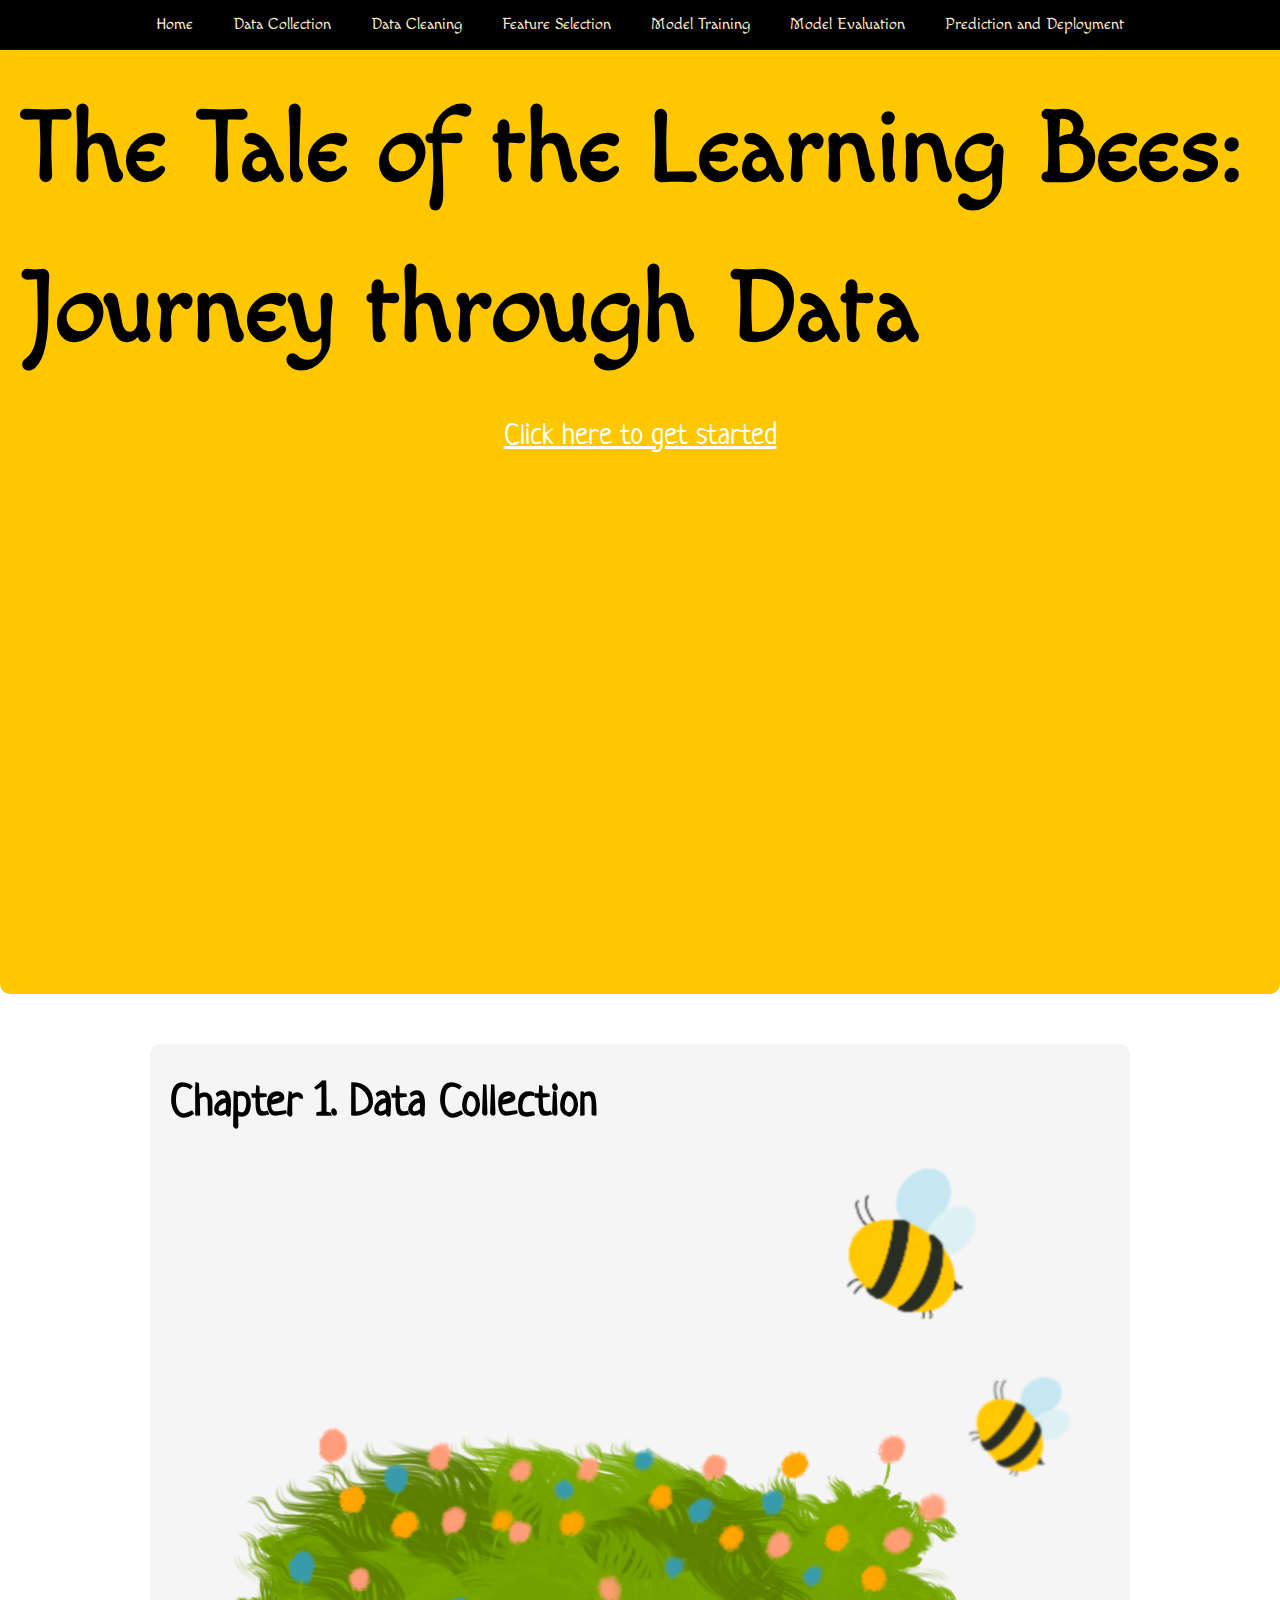
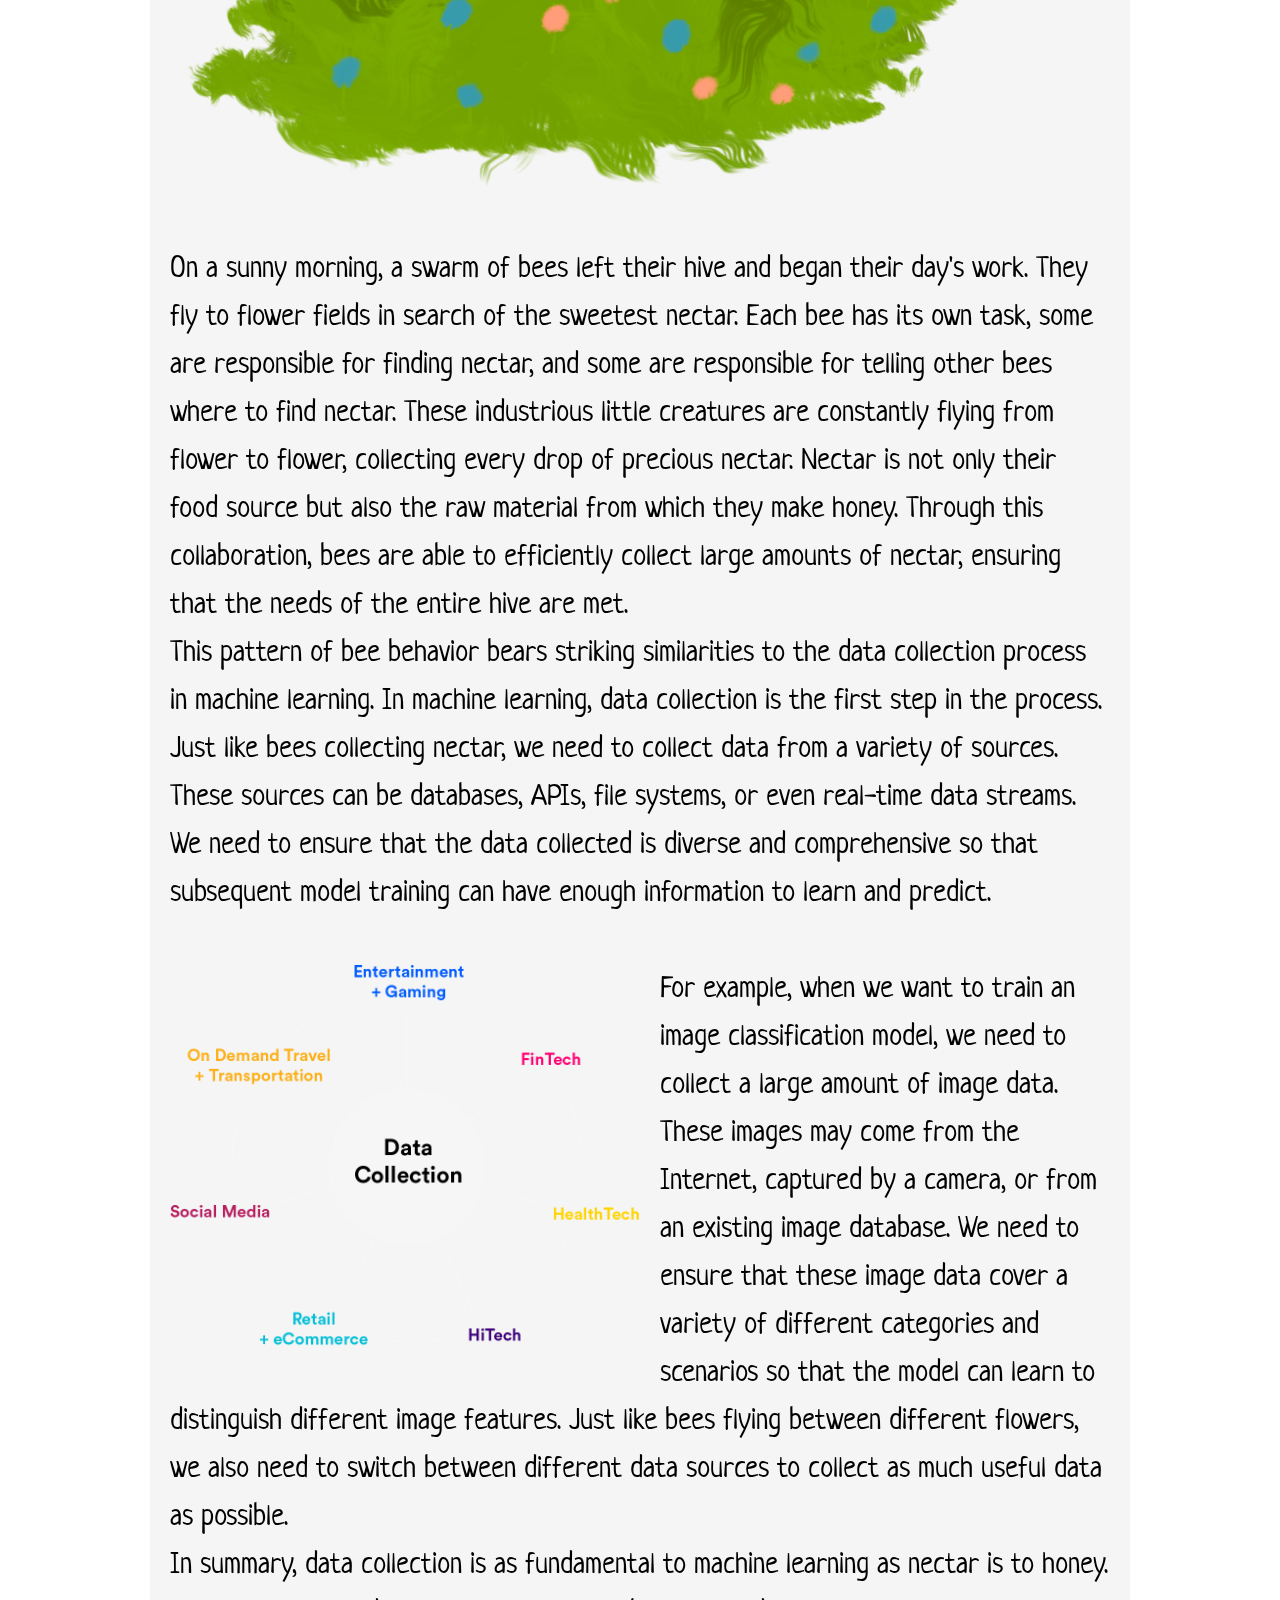
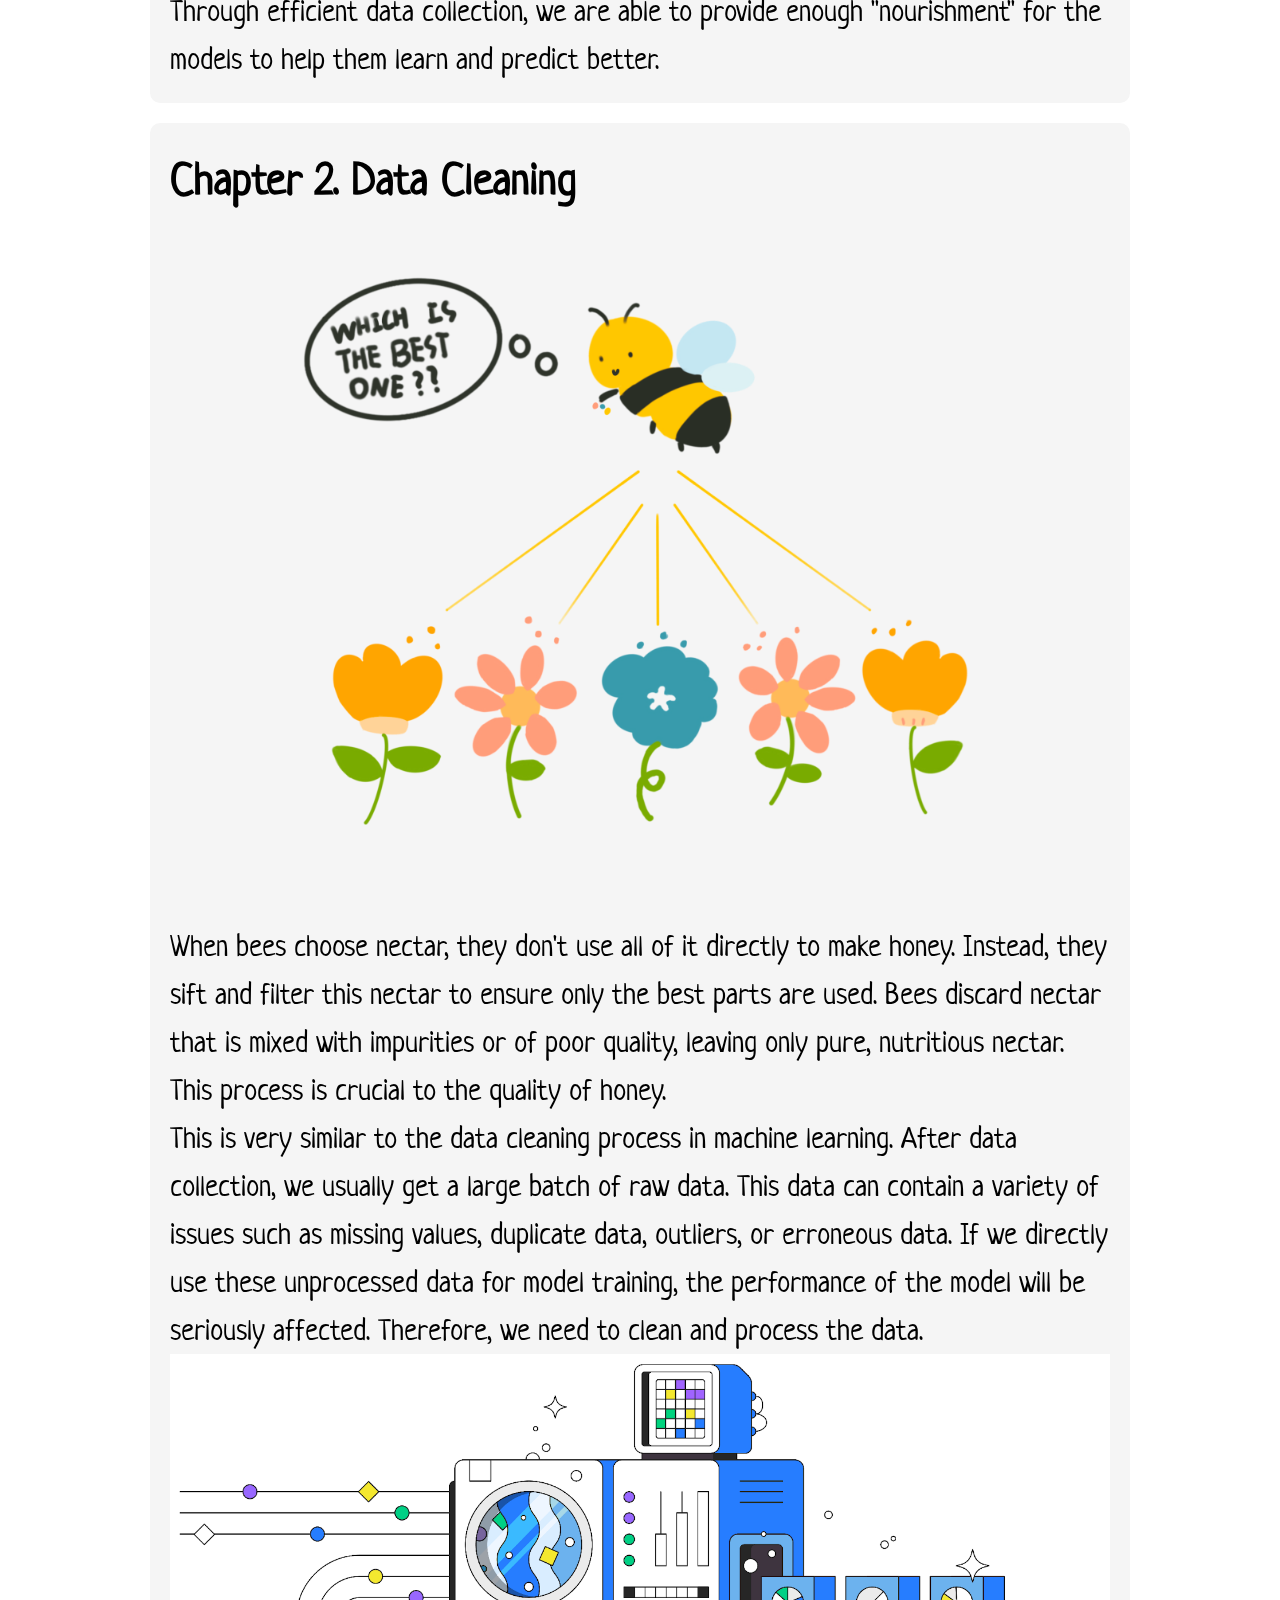
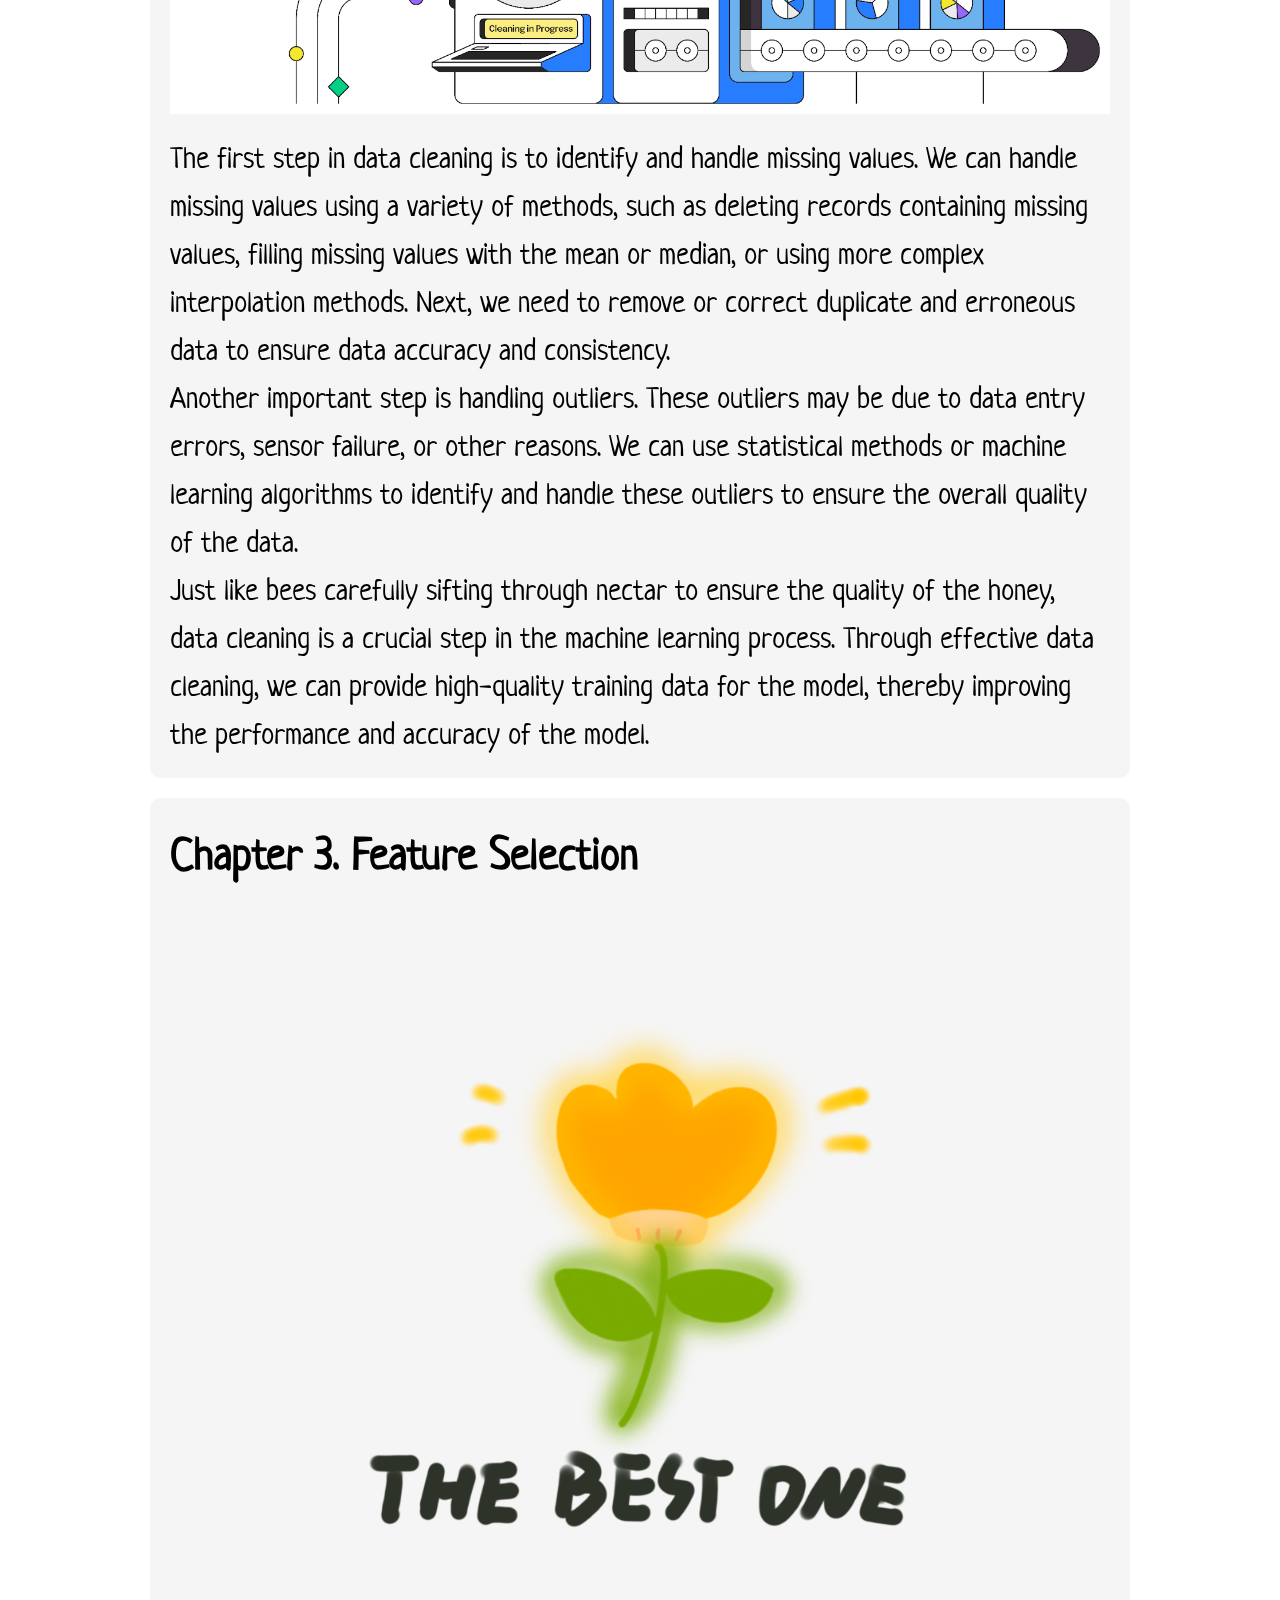
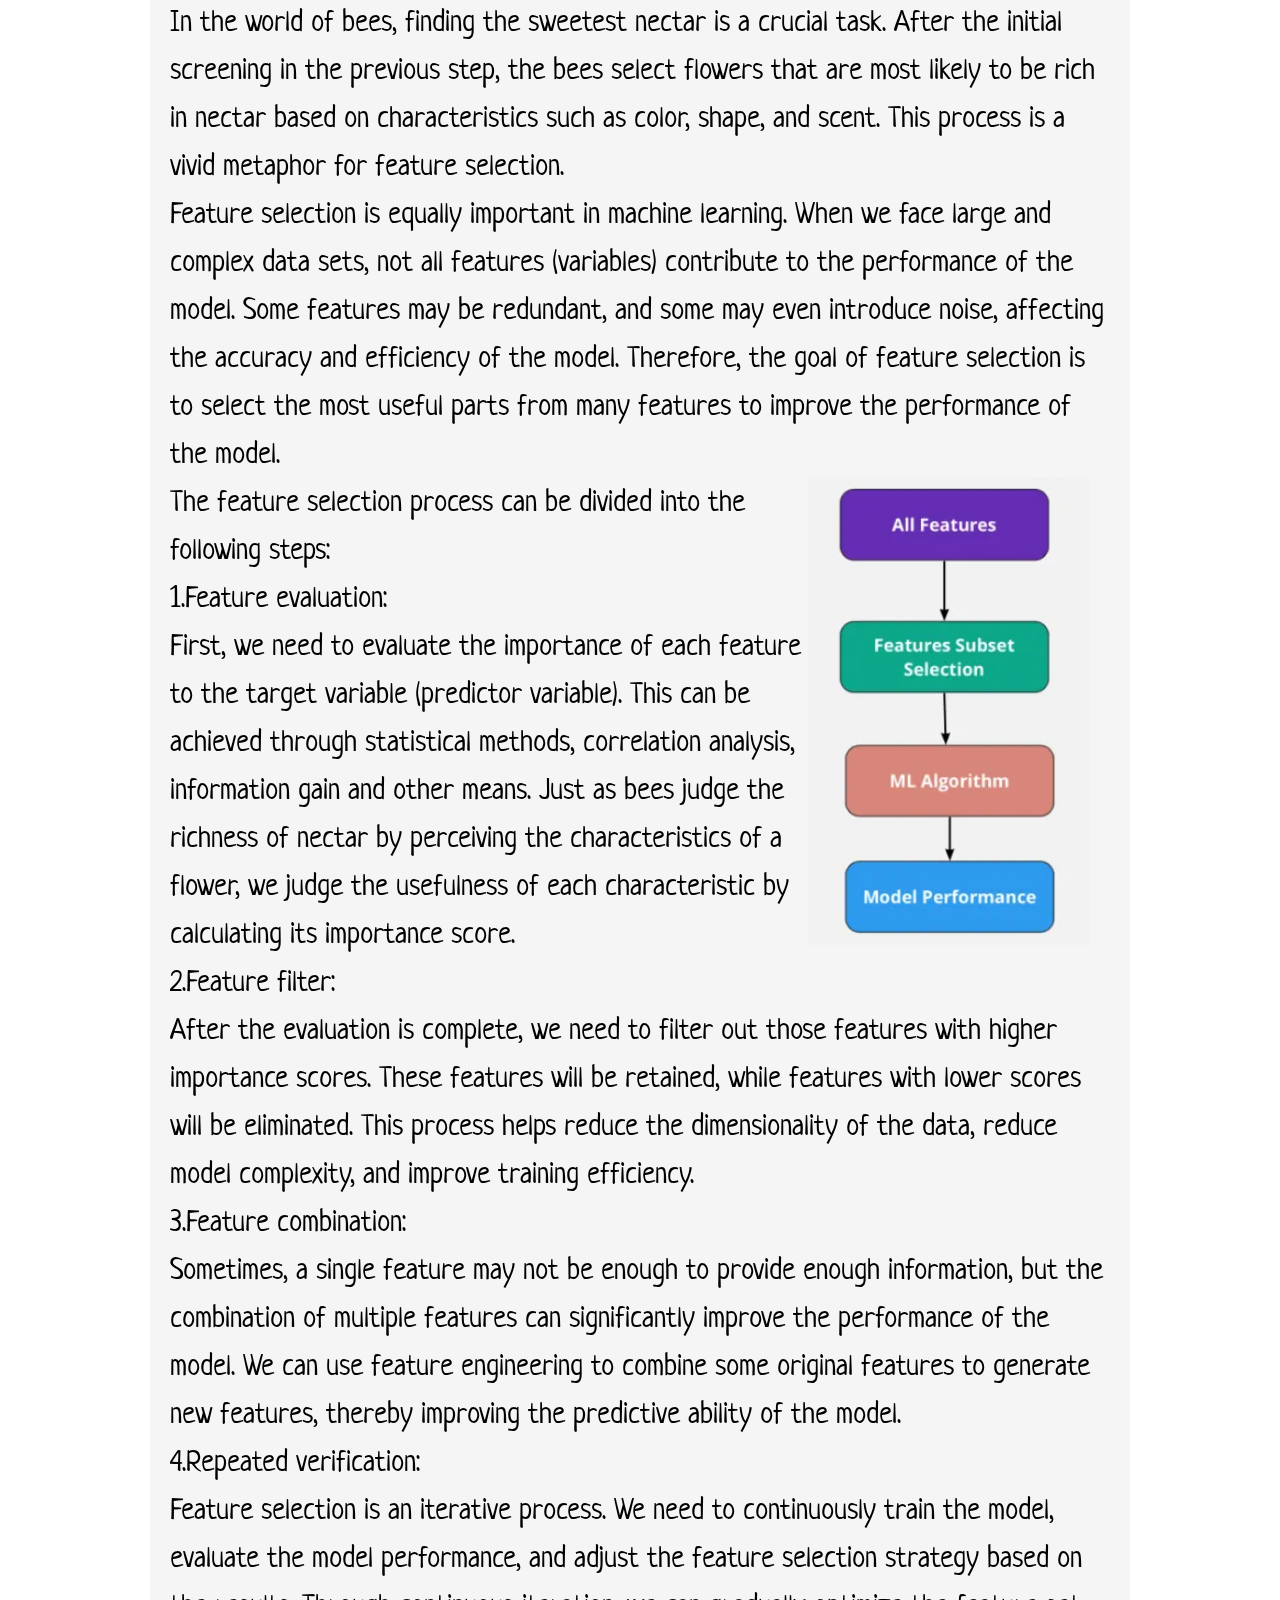
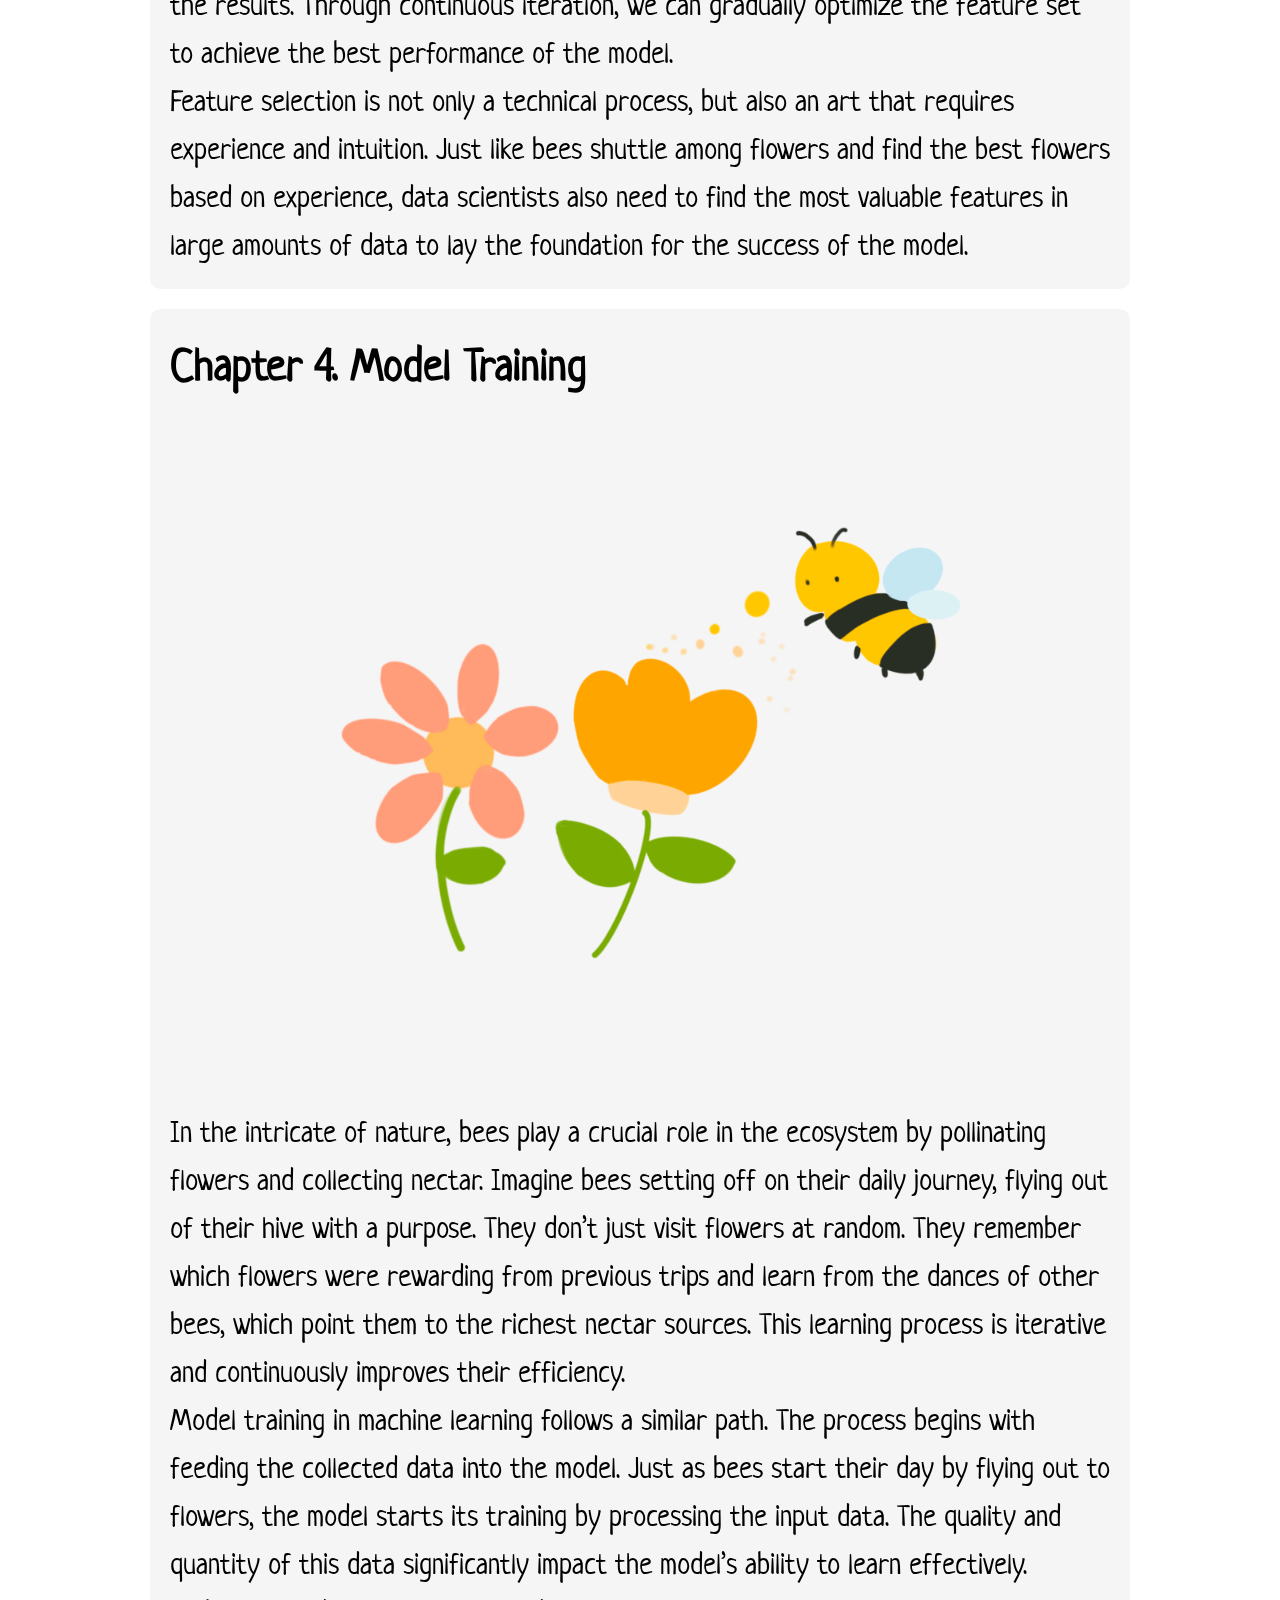
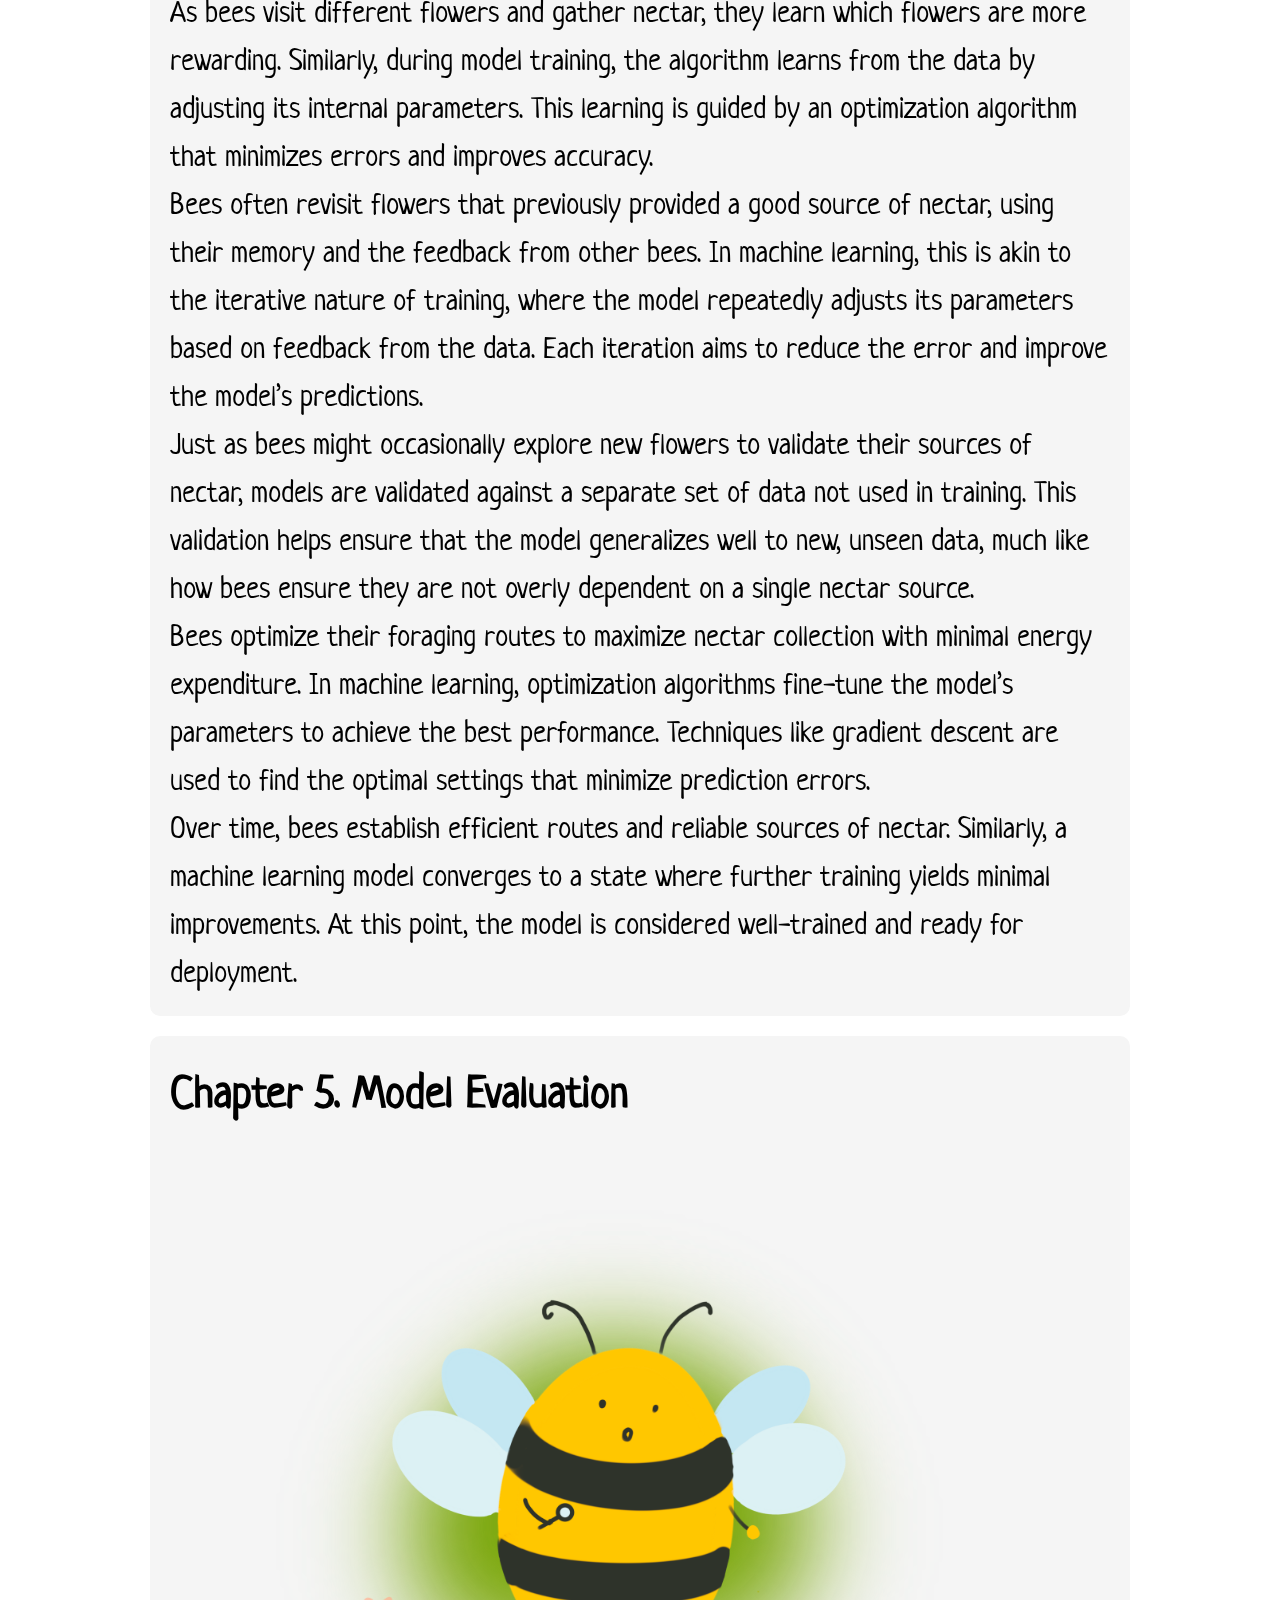
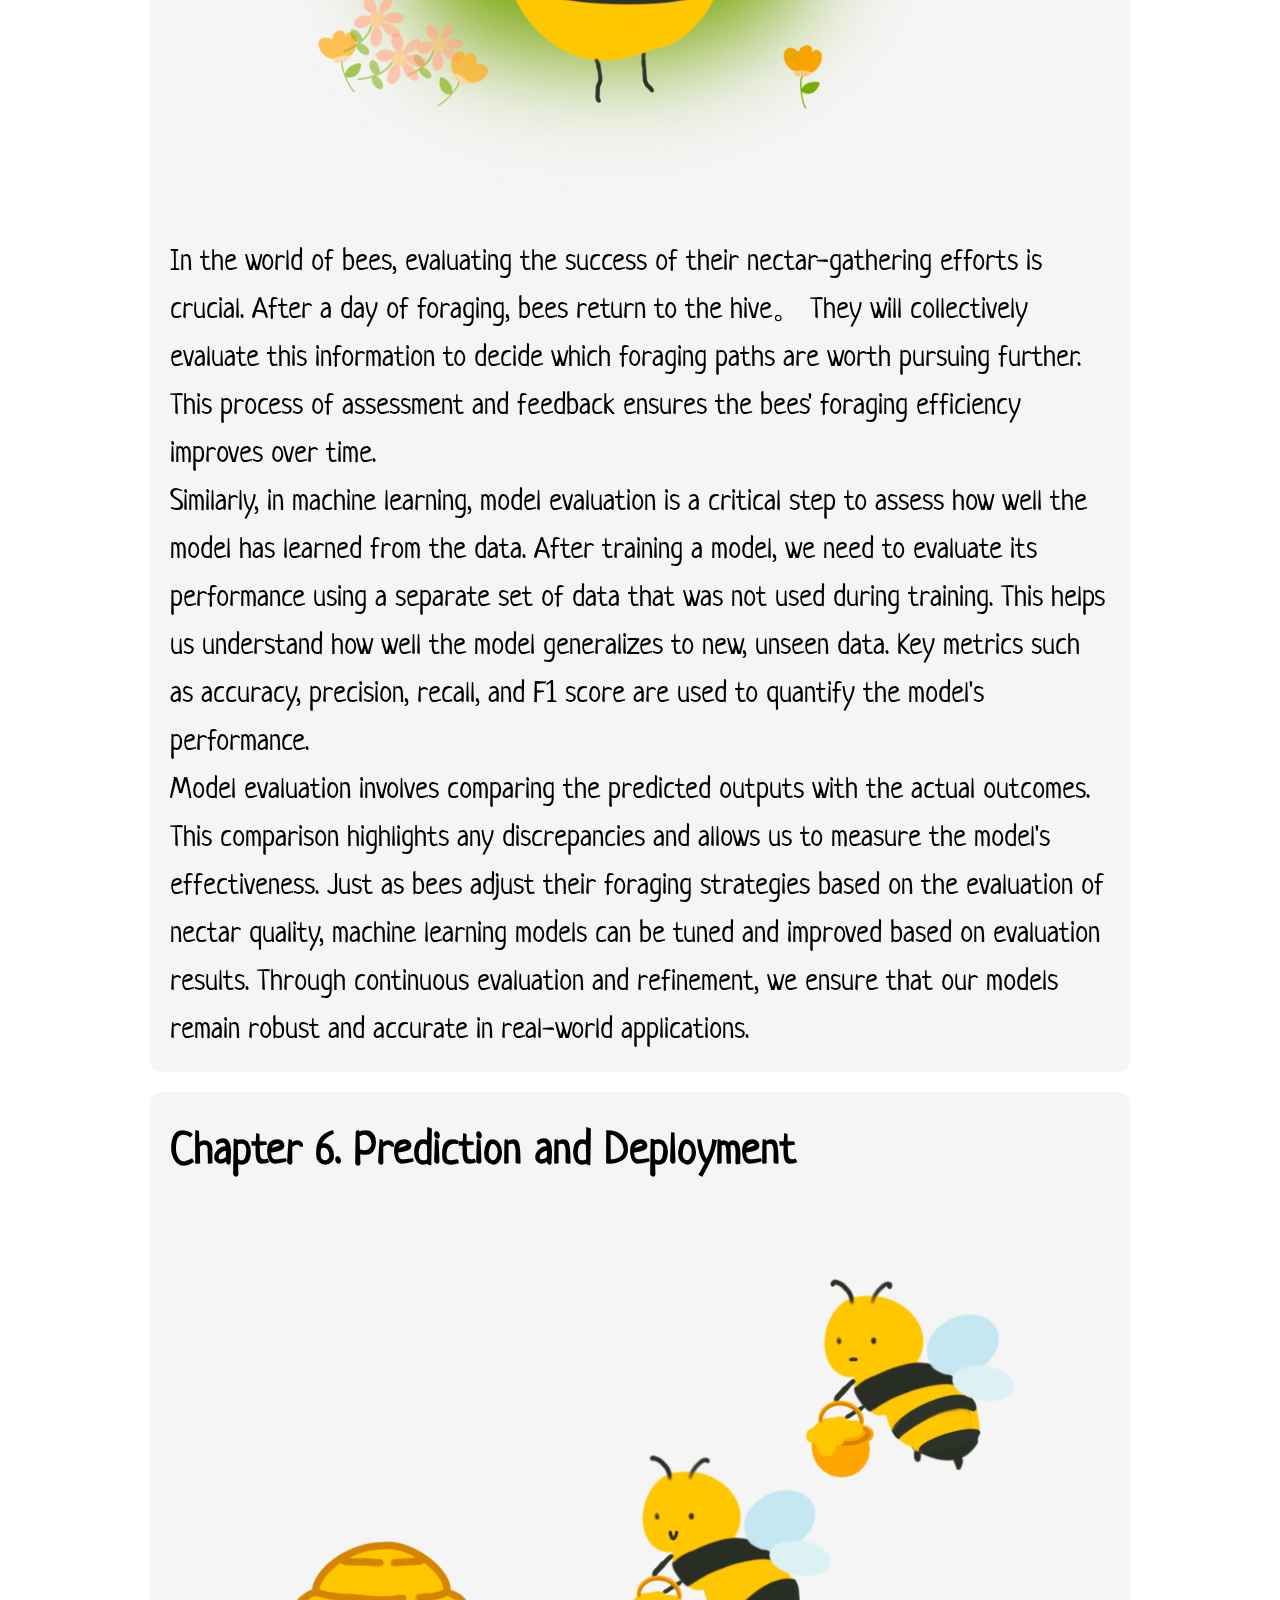
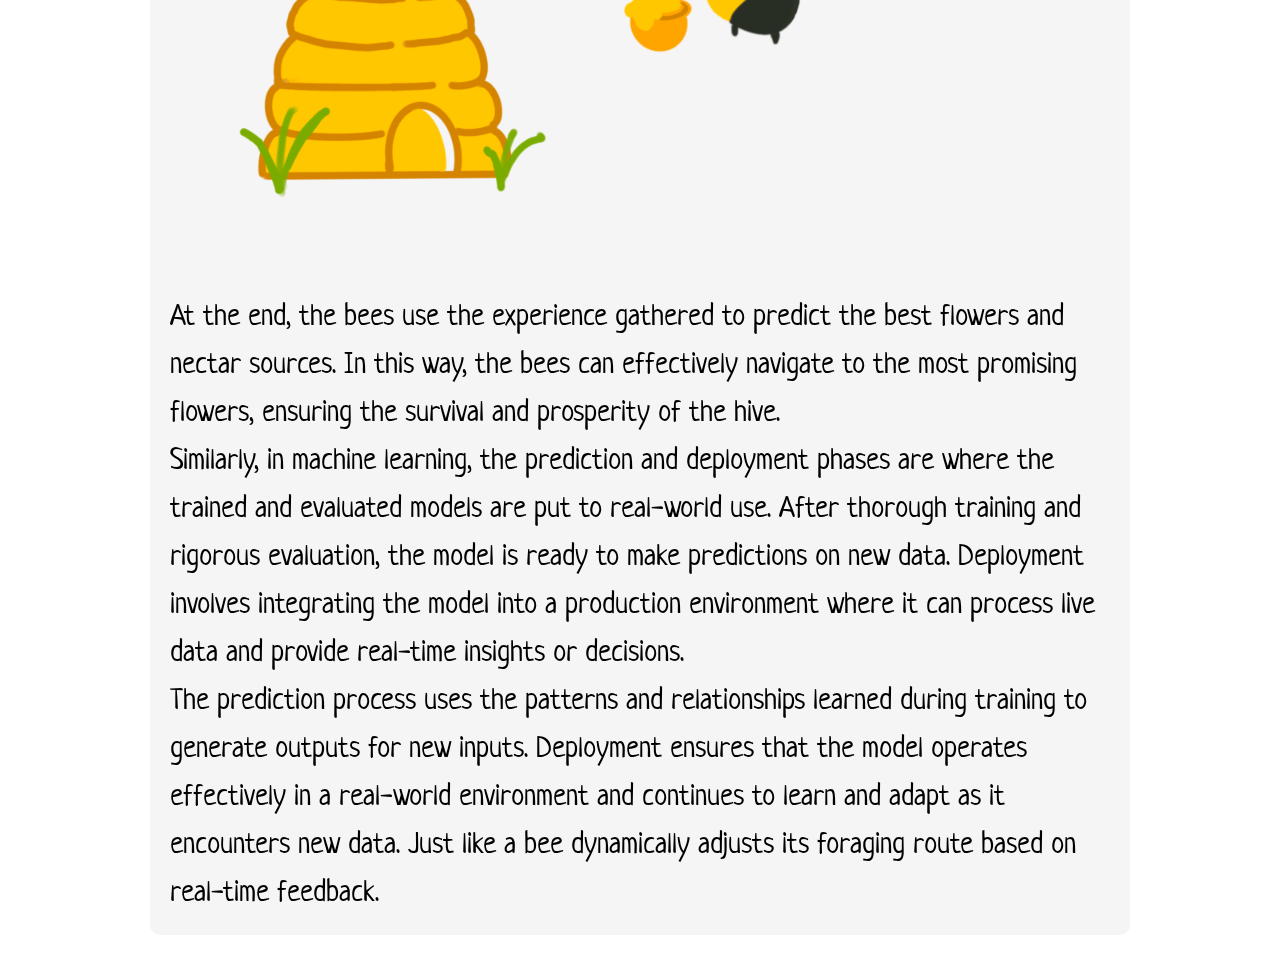
<file: index.html>
<!DOCTYPE html>
<html lang="en">
<head>
    <meta charset="UTF-8">
    <meta name="viewport" content="width=device-width, initial-scale=1.0">
    <title>The Tale of the Learning Bees: A Journey through Data</title>
    <link href="https://fonts.googleapis.com/css?family=Macondo:regular" rel="stylesheet" />
    <link href="https://fonts.googleapis.com/css?family=Neucha:regular" rel="stylesheet" />
    <style>
        * {
            margin: 0;
            padding: 0;
            list-style: none;
            text-decoration: none;
            box-sizing: border-box;
        }

        body {
            font-family: 'Macondo';
            line-height: 1.6;
            overflow-x: hidden;
            cursor: url('icon.png'), auto;
        }

        body, a, button, .arrow {
    cursor: url('icon.png'), auto;
}

a, button, .arrow {
    cursor: url('icon2.png'), pointer;
}



        .nav {
            height: 50px;
            background: black;
            position: fixed;
            width: 100%;
            top: 0;
            z-index: 1000;
        }

        .navlist {
            display: flex;
            justify-content: center;
            align-items: center;
            height: 100%;
        }

        .navlist li {
            height: 50px;
            line-height: 50px;
            text-align: center;
            padding: 0 10px;
        }

        .navlist a {
            color: blanchedalmond;
            display: block;
            padding: 0 10px;
        }

        .navlist a:hover {
            background: blueviolet;
        }

        header {
            padding-top: 60px;
            margin: 50px auto 20px;
            background: #ffc700;
            padding: 20px;
            border-radius: 10px;
            font-size: 50px;
            position: relative;
            z-index: 1;
        }

        .video-container {
            margin: 20px 0;
            text-align: center;
        }

        iframe {
            width: 100%;
            max-width: 1000px;
            height: 450px;
            border: none;
        }

        main {
            max-width: 1000px;
            margin: auto;
            padding: 10px;
            position: relative;
            z-index: 1;
        }

        section {
            font-family: 'Neucha';
            font-size: 30px;
            background: whitesmoke;
            margin: 20px 0;
            padding: 20px;
            border-radius: 10px;
        }

        section h2 {
            margin-bottom: 10px;
        }

        section p {
            margin-top: 0;
        }

        .image-container {
            text-align: center;
            margin: 20px 0;
        }

        .image-container img {
            max-width: 100%;
            height: auto;
            border-radius: 10px;
        }

        canvas {
            position: fixed;
            top: 0;
            left: 0;
            width: 100%;
            height: 100%;
            z-index: -1;
        }

        .header-bg {
            position: fixed;
            top: 0;
            left: 0;
            width: 100%;
            height: 100%;
            z-index: -2;
            background: #ffc700;
        }

        .arrow {
    position: fixed;
    bottom: 20px;
    width: 60px;
    height: 60px;
    background-color: #ffc700;
    border-radius: 50%;
    display: flex;
    justify-content: center;
    align-items: center;
    cursor: pointer;
}

.arrow-left {
    left: 20px;
}

.arrow-right {
    right: 20px;
}

.arrow svg {
    fill: white ;
    width: 40px;
    height: 40px;
}

.get-started {
    font-family: 'Neucha', sans-serif;
    font-size: 30px;
    color: white;
    text-decoration: underline;
    cursor: pointer;
    text-align: center;
    margin-top: 20px;
}

.i1 {
    width: 50%; 
    height: auto; 
    display: block;
    margin: 0 20px 20px 0; 
    border-right: 30px;
    float: left; 
}


.i2 {
    width: 100%; 
    height: auto; 
    display: block;
    margin: 0 20px 20px 0; 
    border-right: 30px;
    float: left; 
}

.i3 {
    width: 30%; 
    height: auto; 
    display: block;
    margin: 0 20px 20px 0; 
    border-right: 30px;
    float: right; 
}
    </style>
</head>
<body>

    <div class="arrow arrow-left" id="prevArrow" style="display: none;">
        <svg xmlns="http://www.w3.org/2000/svg" viewBox="0 0 24 24"><path d="M15.41 7.41L14 6l-6 6 6 6 1.41-1.41L10.83 12z"/></svg>
    </div>
    <div class="arrow arrow-right" id="nextArrow">
        <svg xmlns="http://www.w3.org/2000/svg" viewBox="0 0 24 24"><path d="M8.59 16.59L13.17 12 8.59 7.41 10 6l6 6-6 6z"/></svg>
    </div>
    
    <div class="header-bg"></div>
    <canvas id="backgroundCanvas"></canvas>
    <div class="nav">
        <ul class="navlist">
            <li><a href="#home">Home</a></li>
            <li><a href="#data-collection">Data Collection</a></li>
            <li><a href="#data-cleaning">Data Cleaning</a></li>
            <li><a href="#feature-selection">Feature Selection</a></li>
            <li><a href="#model-training">Model Training</a></li>
            <li><a href="#model-evaluation">Model Evaluation</a></li>
            <li><a href="#prediction-deployment">Prediction and Deployment</a></li>
        </ul>
    </div>

    <header id="home">
        <h1>The Tale of the Learning Bees:<br> Journey through Data</h1>
        <p id="getStarted" class="get-started">Click here to get started</p>
        <div class="video-container">
            <iframe src="https://www.youtube.com/embed/f_uwKZIAeM0" frameborder="0" allow="accelerometer; autoplay; clipboard-write; encrypted-media; gyroscope; picture-in-picture" allowfullscreen></iframe>
           
        </div>
    </header>

    <main>
        <section id="data-collection">
            <h2>Chapter 1. Data Collection</h2>
            <div class="image-container">
                <img src="1.png" alt="Data Collection Image">
            </div>
            <p>
                On a sunny morning, a swarm of bees left their hive and began their day's work. They fly to flower fields in search of the sweetest nectar. Each bee has its own task, some are responsible for finding nectar, and some are responsible for telling other bees where to find nectar. These industrious little creatures are constantly flying from flower to flower, collecting every drop of precious nectar. Nectar is not only their food source but also the raw material from which they make honey. Through this collaboration, bees are able to efficiently collect large amounts of nectar, ensuring that the needs of the entire hive are met.
            </p>
            <p>
                This pattern of bee behavior bears striking similarities to the data collection process in machine learning. In machine learning, data collection is the first step in the process. Just like bees collecting nectar, we need to collect data from a variety of sources. These sources can be databases, APIs, file systems, or even real-time data streams. We need to ensure that the data collected is diverse and comprehensive so that subsequent model training can have enough information to learn and predict.
            </p>
            <br>
            <img src="c11.png" alt="Data Collection Image1" class="i1"> 
            <!-- img from https://www.taskus.com/insights/ai-data-collection-services-how-to-guide/ -->
            
            
            <p>
                For example, when we want to train an image classification model, we need to collect a large amount of image data. These images may come from the Internet, captured by a camera, or from an existing image database. We need to ensure that these image data cover a variety of different categories and scenarios so that the model can learn to distinguish different image features. Just like bees flying between different flowers, we also need to switch between different data sources to collect as much useful data as possible.
                <p>
                In summary, data collection is as fundamental to machine learning as nectar is to honey. Through efficient data collection, we are able to provide enough "nourishment" for the models to help them learn and predict better.
            </p>
        </section>
        <section id="data-cleaning">
            <h2>Chapter 2. Data Cleaning</h2>
            <div class="image-container">
                <img src="2.png" alt="Data Cleaning Image">
            </div>
            <p>
                When bees choose nectar, they don't use all of it directly to make honey. Instead, they sift and filter this nectar to ensure only the best parts are used. Bees discard nectar that is mixed with impurities or of poor quality, leaving only pure, nutritious nectar. This process is crucial to the quality of honey.
                </p>
                <p>
                This is very similar to the data cleaning process in machine learning. After data collection, we usually get a large batch of raw data. This data can contain a variety of issues such as missing values, duplicate data, outliers, or erroneous data. If we directly use these unprocessed data for model training, the performance of the model will be seriously affected. Therefore, we need to clean and process the data.
                </p>
                <img src="c21.png" alt="Data Cleaning Image1" class="i2"> 
                <!-- https://www.obviously.ai/post/data-cleaning-in-machine-learning -->
                <p>
                The first step in data cleaning is to identify and handle missing values. We can handle missing values ​​using a variety of methods, such as deleting records containing missing values, filling missing values ​​with the mean or median, or using more complex interpolation methods. Next, we need to remove or correct duplicate and erroneous data to ensure data accuracy and consistency.
                </p>
                <p>
                Another important step is handling outliers. These outliers may be due to data entry errors, sensor failure, or other reasons. We can use statistical methods or machine learning algorithms to identify and handle these outliers to ensure the overall quality of the data.
                </p>
                <p>
                Just like bees carefully sifting through nectar to ensure the quality of the honey, data cleaning is a crucial step in the machine learning process. Through effective data cleaning, we can provide high-quality training data for the model, thereby improving the performance and accuracy of the model.
                </p>
        </section>
        <section id="feature-selection">
            <h2>Chapter 3. Feature Selection</h2>
            <div class="image-container">
                <img src="3.png" alt="Feature Selection Image">
            </div>
            
        <p>In the world of bees, finding the sweetest nectar is a crucial task. After the initial screening in the previous step, the bees select flowers that are most likely to be rich in nectar based on characteristics such as color, shape, and scent. This process is a vivid metaphor for feature selection.</p>
        <p>Feature selection is equally important in machine learning. When we face large and complex data sets, not all features (variables) contribute to the performance of the model. Some features may be redundant, and some may even introduce noise, affecting the accuracy and efficiency of the model. Therefore, the goal of feature selection is to select the most useful parts from many features to improve the performance of the model.</p>
        <img src="c31.webp" alt="Feature Selection" class="i3"> 
        <!-- https://medium.com/@anirudhsreekumar98/feature-selection-techniques-in-machine-learning-d12ca95527b2 -->
        <p>The feature selection process can be divided into the following steps:</p>
        <p>
            1.Feature evaluation:<br>
First, we need to evaluate the importance of each feature to the target variable (predictor variable). This can be achieved through statistical methods, correlation analysis, information gain and other means. Just as bees judge the richness of nectar by perceiving the characteristics of a flower, we judge the usefulness of each characteristic by calculating its importance score.
<br>
2.Feature filter:<br>
After the evaluation is complete, we need to filter out those features with higher importance scores. These features will be retained, while features with lower scores will be eliminated. This process helps reduce the dimensionality of the data, reduce model complexity, and improve training efficiency.
<br>
3.Feature combination:<br>
Sometimes, a single feature may not be enough to provide enough information, but the combination of multiple features can significantly improve the performance of the model. We can use feature engineering to combine some original features to generate new features, thereby improving the predictive ability of the model.
<br>
4.Repeated verification:<br>
Feature selection is an iterative process. We need to continuously train the model, evaluate the model performance, and adjust the feature selection strategy based on the results. Through continuous iteration, we can gradually optimize the feature set to achieve the best performance of the model.
</p>
      <p>Feature selection is not only a technical process, but also an art that requires experience and intuition. Just like bees shuttle among flowers and find the best flowers based on experience, data scientists also need to find the most valuable features in large amounts of data to lay the foundation for the success of the model.</p>
    </section>
        <section id="model-training">
            <h2>Chapter 4. Model Training</h2>
            <div class="image-container">
                <img src="4.png" alt="Model Training Image">
            </div>
            <p>
                In the intricate of nature, bees play a crucial role in the ecosystem by pollinating flowers and collecting nectar. Imagine bees setting off on their daily journey, flying out of their hive with a purpose. They don’t just visit flowers at random. They remember which flowers were rewarding from previous trips and learn from the dances of other bees, which point them to the richest nectar sources. This learning process is iterative and continuously improves their efficiency.
            </p>
            <p>
                Model training in machine learning follows a similar path. The process begins with feeding the collected data into the model. Just as bees start their day by flying out to flowers, the model starts its training by processing the input data. The quality and quantity of this data significantly impact the model’s ability to learn effectively.
            </p>
            <p>
                As bees visit different flowers and gather nectar, they learn which flowers are more rewarding. Similarly, during model training, the algorithm learns from the data by adjusting its internal parameters. This learning is guided by an optimization algorithm that minimizes errors and improves accuracy.
            </p>
            <p>
                Bees often revisit flowers that previously provided a good source of nectar, using their memory and the feedback from other bees. In machine learning, this is akin to the iterative nature of training, where the model repeatedly adjusts its parameters based on feedback from the data. Each iteration aims to reduce the error and improve the model’s predictions.
            </p>
            <p>
                Just as bees might occasionally explore new flowers to validate their sources of nectar, models are validated against a separate set of data not used in training. This validation helps ensure that the model generalizes well to new, unseen data, much like how bees ensure they are not overly dependent on a single nectar source.
            </p>
            <p>
                Bees optimize their foraging routes to maximize nectar collection with minimal energy expenditure. In machine learning, optimization algorithms fine-tune the model’s parameters to achieve the best performance. Techniques like gradient descent are used to find the optimal settings that minimize prediction errors.
            </p>
            <p>
                Over time, bees establish efficient routes and reliable sources of nectar. Similarly, a machine learning model converges to a state where further training yields minimal improvements. At this point, the model is considered well-trained and ready for deployment.
            </p>
        </section>
        <section id="model-evaluation">
            <h2>Chapter 5. Model Evaluation</h2>
            <div class="image-container">
                <img src="5.png" alt="Model Evaluation Image">
            </div>
            <p>In the world of bees, evaluating the success of their nectar-gathering efforts is crucial. After a day of foraging, bees return to the hive。 They will  collectively evaluate this information to decide which foraging paths are worth pursuing further. This process of assessment and feedback ensures the bees' foraging efficiency improves over time.</p>
            <p>Similarly, in machine learning, model evaluation is a critical step to assess how well the model has learned from the data. After training a model, we need to evaluate its performance using a separate set of data that was not used during training. This helps us understand how well the model generalizes to new, unseen data. Key metrics such as accuracy, precision, recall, and F1 score are used to quantify the model's performance.</p>
            <p>Model evaluation involves comparing the predicted outputs with the actual outcomes. This comparison highlights any discrepancies and allows us to measure the model's effectiveness. Just as bees adjust their foraging strategies based on the evaluation of nectar quality, machine learning models can be tuned and improved based on evaluation results. Through continuous evaluation and refinement, we ensure that our models remain robust and accurate in real-world applications.</p>
        </section>
        <section id="prediction-deployment">
            <h2>Chapter 6. Prediction and Deployment</h2>
            <div class="image-container">
                <img src="6.png" alt="Prediction and Deployment Image">
            </div>
            <p>At the end, the bees use the experience gathered to predict the best flowers and nectar sources. In this way, the bees can effectively navigate to the most promising flowers, ensuring the survival and prosperity of the hive.</p>
            <p>Similarly, in machine learning, the prediction and deployment phases are where the trained and evaluated models are put to real-world use. After thorough training and rigorous evaluation, the model is ready to make predictions on new data. Deployment involves integrating the model into a production environment where it can process live data and provide real-time insights or decisions.</p>
            <p>The prediction process uses the patterns and relationships learned during training to generate outputs for new inputs. Deployment ensures that the model operates effectively in a real-world environment and continues to learn and adapt as it encounters new data. Just like a bee dynamically adjusts its foraging route based on real-time feedback.</p>
        </section>


    </main>

    <script>
        const canvas = document.getElementById('backgroundCanvas');
        const ctx = canvas.getContext('2d');
        const colors = ['#ffc700', '#ffffff', '#808080']; // Three color changes
        let width, height;

        function resize() {
            width = canvas.width = window.innerWidth;
            height = canvas.height = window.innerHeight;
        }

        function draw() {
            const size = 20;
            ctx.clearRect(0, 0, width, height); 
            for (let x = 0; x < width; x += size) {
                for (let y = 0; y < height; y += size) {
                    ctx.fillStyle = colors[Math.floor(Math.random() * colors.length)];
                    ctx.fillRect(x, y, size, size);
                }
            }
        }

        function fade() {
            ctx.fillStyle = 'rgba(255, 255, 255, 0.1)';
            ctx.fillRect(0, 0, width, height);
        }

        function animate() {
            fade();
            draw();
        }

        window.addEventListener('resize', resize);
        resize();
        setInterval(animate, 2000);

        document.addEventListener("DOMContentLoaded", function() {
    const sections = document.querySelectorAll("main > section");
    const prevArrow = document.getElementById("prevArrow");
    const nextArrow = document.getElementById("nextArrow");
    let currentIndex = 0;

    function updateArrows() {
        prevArrow.style.display = currentIndex === 0 ? "none" : "flex";
        nextArrow.style.display = currentIndex === sections.length - 1 ? "none" : "flex";
    }

    prevArrow.addEventListener("click", function() {
        if (currentIndex > 0) {
            currentIndex--;
            sections[currentIndex].scrollIntoView({ behavior: "smooth" });
            updateArrows();
        }
    });

    nextArrow.addEventListener("click", function() {
        if (currentIndex < sections.length - 1) {
            currentIndex++;
            sections[currentIndex].scrollIntoView({ behavior: "smooth" });
            updateArrows();
        }
    });

    updateArrows();
});

document.addEventListener("DOMContentLoaded", function() {
    const sections = document.querySelectorAll("main > section");
    const prevArrow = document.getElementById("prevArrow");
    const nextArrow = document.getElementById("nextArrow");
    const getStarted = document.getElementById("getStarted");
    let currentIndex = 0;

    function updateArrows() {
        prevArrow.style.display = currentIndex === 0 ? "none" : "flex";
        nextArrow.style.display = currentIndex === sections.length - 1 ? "none" : "flex";
    }

    prevArrow.addEventListener("click", function() {
        if (currentIndex > 0) {
            currentIndex--;
            sections[currentIndex].scrollIntoView({ behavior: "smooth" });
            updateArrows();
        }
    });

    nextArrow.addEventListener("click", function() {
        if (currentIndex < sections.length - 1) {
            currentIndex++;
            sections[currentIndex].scrollIntoView({ behavior: "smooth" });
            updateArrows();
        }
    });

    getStarted.addEventListener("click", function() {
        currentIndex = 0;
        sections[currentIndex].scrollIntoView({ behavior: "smooth" });
        updateArrows();
    });

    updateArrows();
});


    </script>
</body>
</html>
</file>
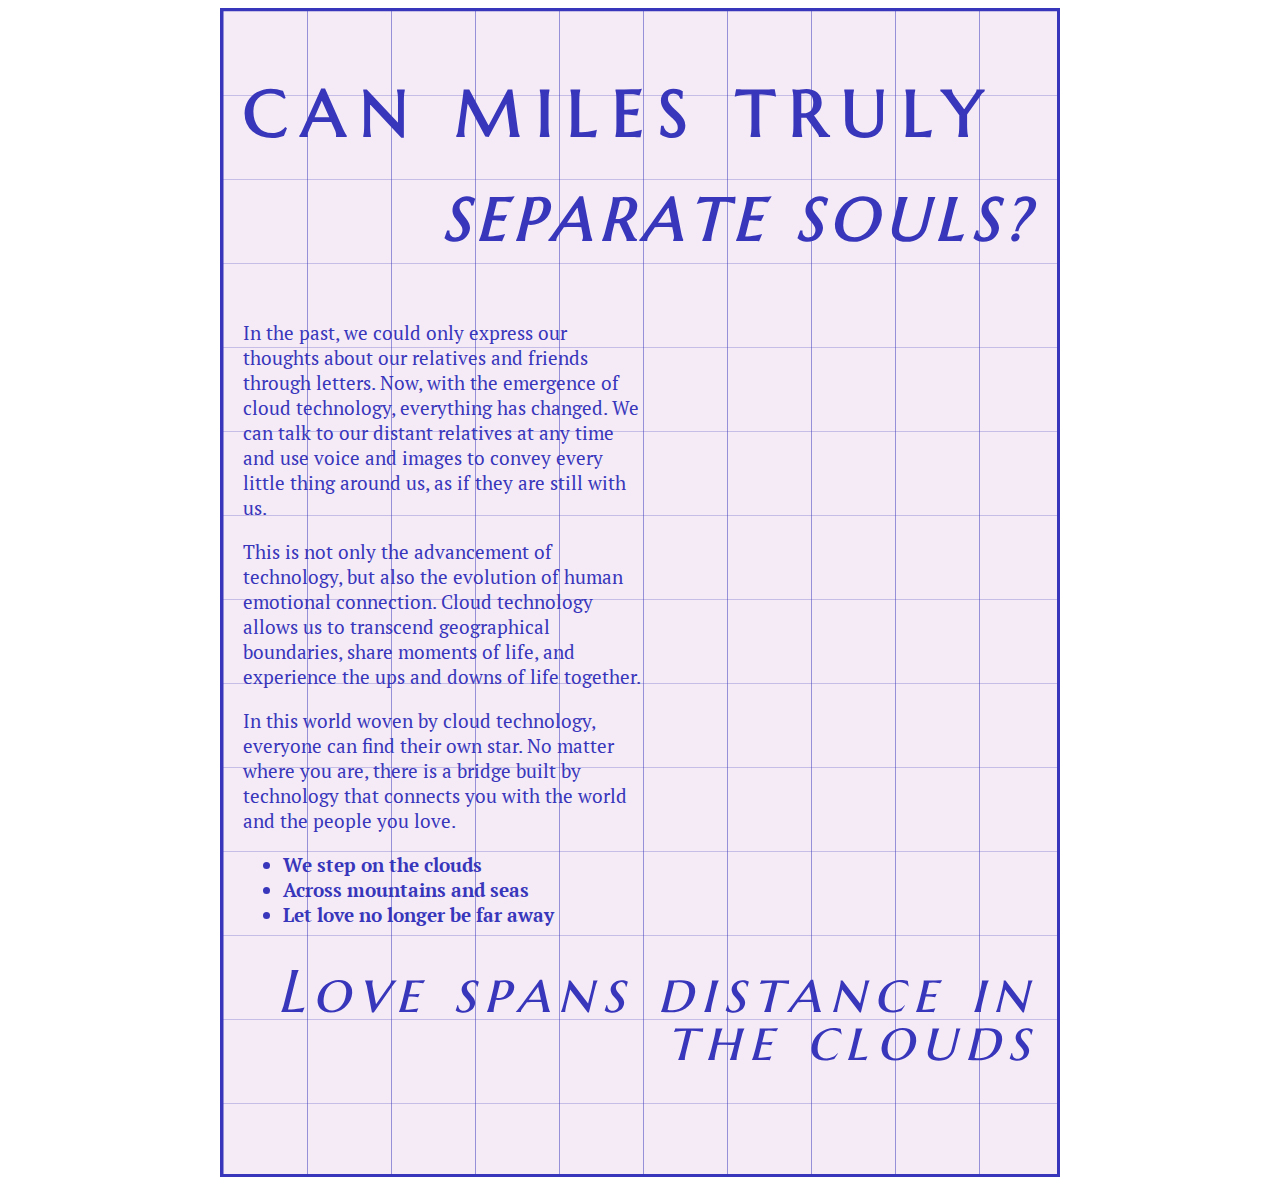
<file: making-with-types/index.html>
<!DOCTYPE html>
<html lang="en">

<head>
    <link href="https://fonts.googleapis.com/css?family=Great+Vibes:regular" rel="stylesheet" />
    <link href="https://fonts.googleapis.com/css?family=Marcellus+SC:regular" rel="stylesheet" />
    <link href="https://fonts.googleapis.com/css?family=Playfair+Display:regular,500,600,700,800,900,italic,500italic,600italic,700italic,800italic,900italic" rel="stylesheet" />
<link href="https://fonts.googleapis.com/css?family=Lora:regular,500,600,700,italic,500italic,600italic,700italic" rel="stylesheet" />
<link href="https://fonts.googleapis.com/css?family=PT+Serif:regular,italic,700,700italic" rel="stylesheet" />

<link rel="stylesheet" href="style.css">



    <meta charset="UTF-8">
    <meta name="viewport" content="width=device-width, initial-scale=1.0">
    <title>Stack-Cloud-Text-Poster</title>
    <style>
    
    </style>
</head>

<body>
    <div class="a4-canvas">
        <h1>CAN MILES TRULY</h1>
    
        <h2>SEPARATE SOULS?</h2>
            <div class="paragraph">
                <p>
                    In the past, we could only express our thoughts about our relatives and friends through letters. Now, with the emergence of cloud technology, everything has changed. We can talk to our distant relatives at any time and use voice and images to convey every little thing around us, as if they are still with us.
                </p>

                <p>This is not only the advancement of technology, but also the evolution of human emotional connection. Cloud technology allows us to transcend geographical boundaries, share moments of life, and experience the ups and downs of life together.
                </p>

                <p>
                    In this world woven by cloud technology, everyone can find their own star. No matter where you are, there is a bridge built by technology that connects you with the world and the people you love.
                </p>
                
                <b>
                    <ul>
                        <li>We step on the clouds</li>
                        <li>Across mountains and seas</li>
                        <li>Let love no longer be far away</li>
                    </ul>
                </b>
                
            </div>
            <div class="text">
                <br>
                Love spans distance in the clouds
            </div>

    </div>
    <div class="floating-word upload">CONNECT</div>
    <div class="floating-word api-data">YOUR</div>
    <div class="floating-word collection">HEART</div>
    </div>


    

    <script>
        let colorIndex = 0; // Set initial color index

        function changeColors() {
            const textElements = document.querySelectorAll('.floating-word, h1, h2, .paragraph,div.text');
            const canvasElement = document.querySelector('.a4-canvas');

            // Set changing color
            const colors = [
                { textColor: 'rgb(56, 54, 187)', bgColor: 'rgb(245, 235, 246)', borderColor: 'rgb(56, 54, 187)', gridColor: 'rgba(56, 54, 187, 0.5)' }, // original color
                { textColor: 'rgb(218, 95, 80)', bgColor: 'rgb(235, 235, 235)', borderColor: 'rgb(218, 95, 80)', gridColor: 'rgba(218, 95, 80,0.5)' }, // red and gray
                { textColor: 'rgb(0, 0, 0)', bgColor: 'rgb(255, 255, 255)', borderColor: 'rgb(0, 0, 0)', gridColor: 'rgba(0,0,0, 0.5)' },// B&W
                { textColor: 'rgb(240,232,1)', bgColor: 'rgb(3,150,217)', borderColor: 'rgb(240,232,1)', gridColor: 'rgba(240,232,1, 0.5)' } // yellow&blue


            ];

            // Apply to new color
            const color = colors[colorIndex % colors.length]; //Divide index by 4 and take the modulo so that it is always within this range.
            textElements.forEach(element => {
                element.style.color = color.textColor;
            });
            canvasElement.style.backgroundColor = color.bgColor;
            canvasElement.style.borderColor = color.borderColor;

            const newBackgroundImage = `
            linear-gradient(to right, ${color.gridColor} 1px, transparent 1px),
            linear-gradient(to bottom, ${color.gridColor} 1px, transparent 1px)`;
            canvasElement.style.backgroundImage = newBackgroundImage;


            colorIndex++;
        }

        
        setInterval(changeColors, 2000);
    </script>


</body>

</html>
</file>
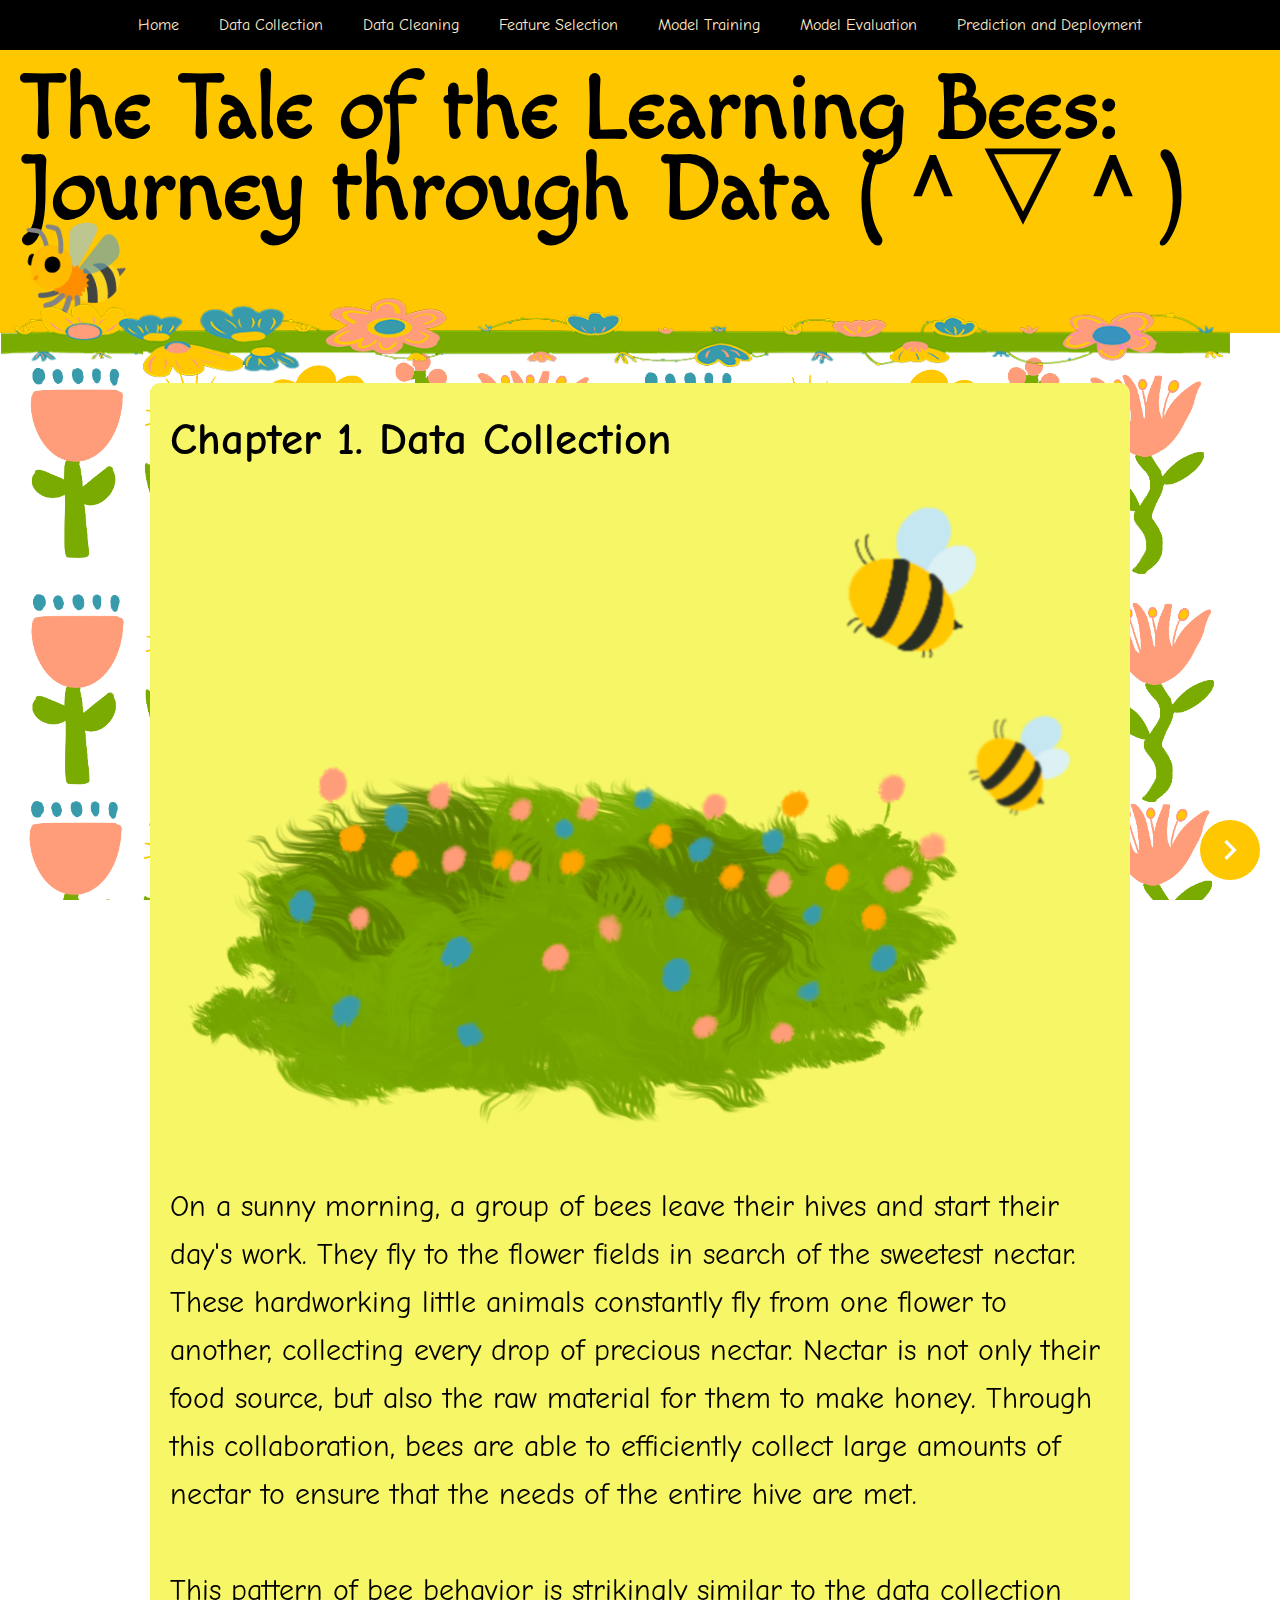
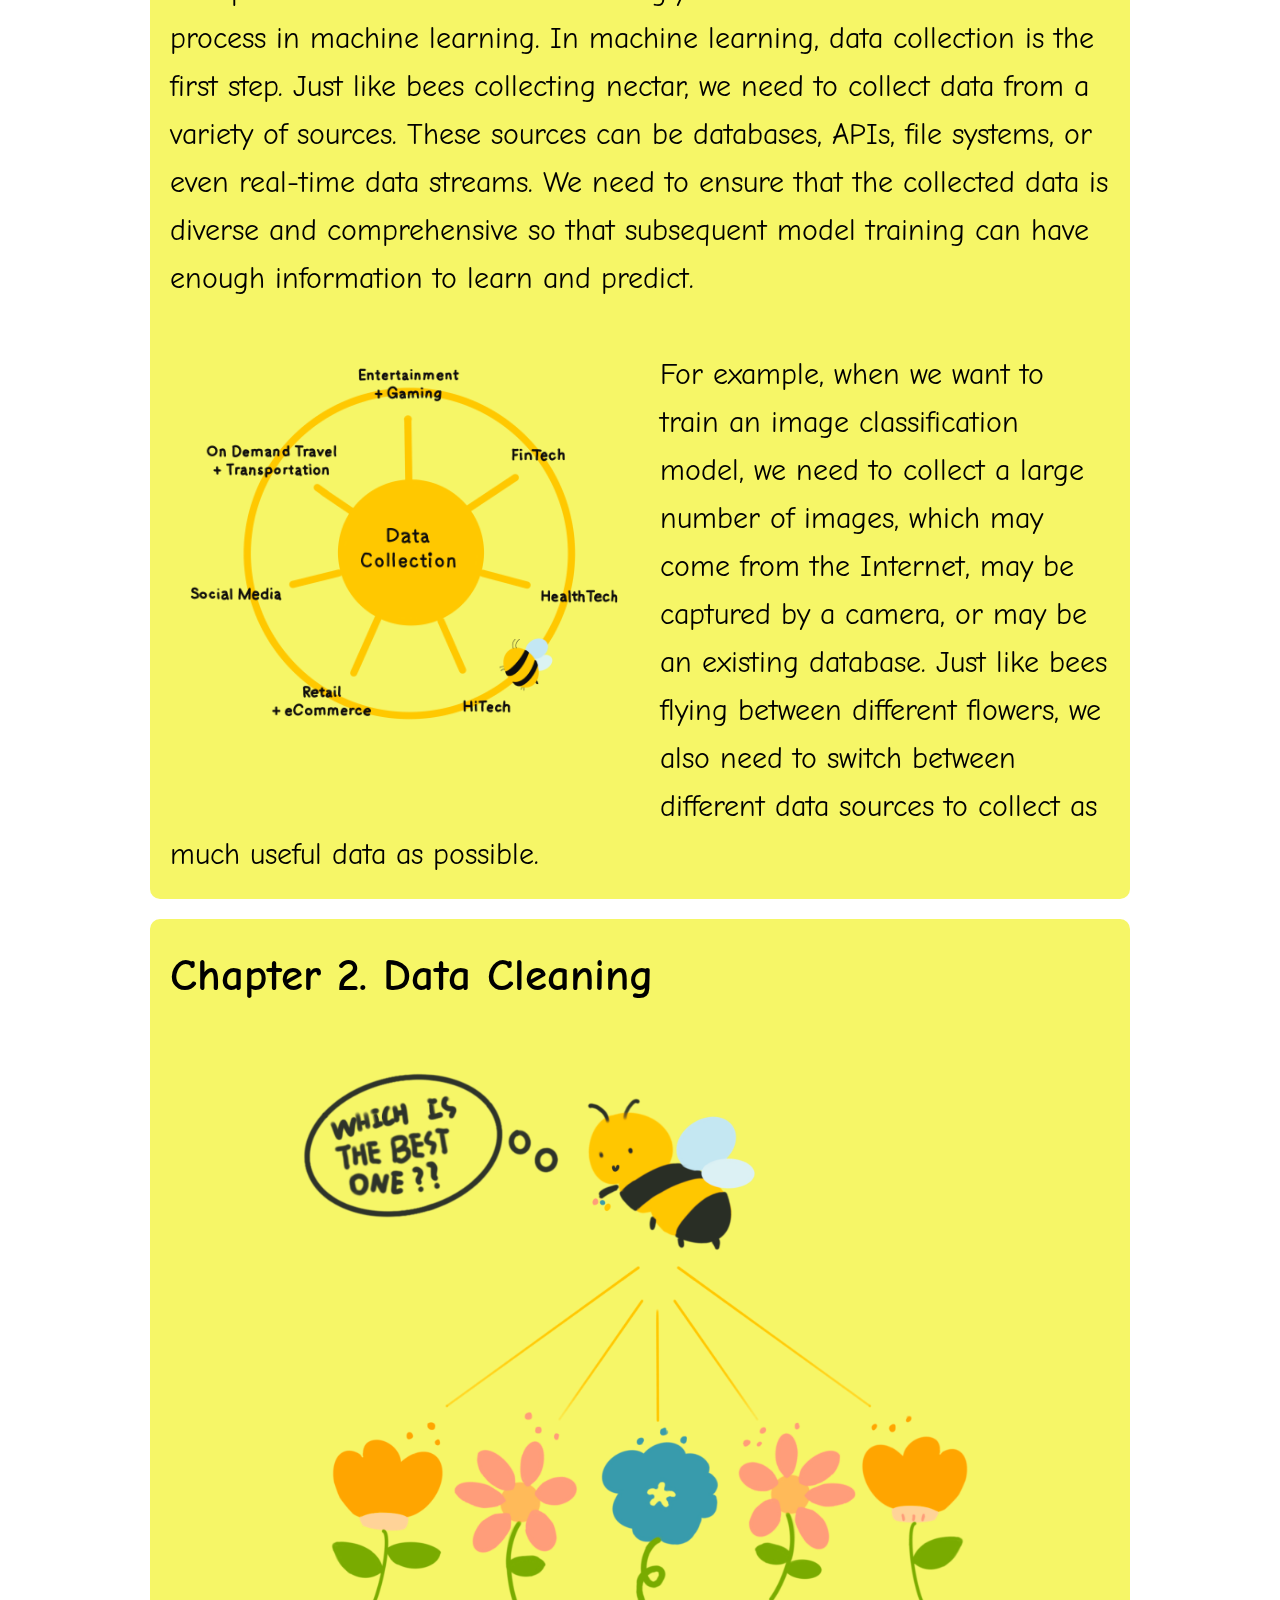
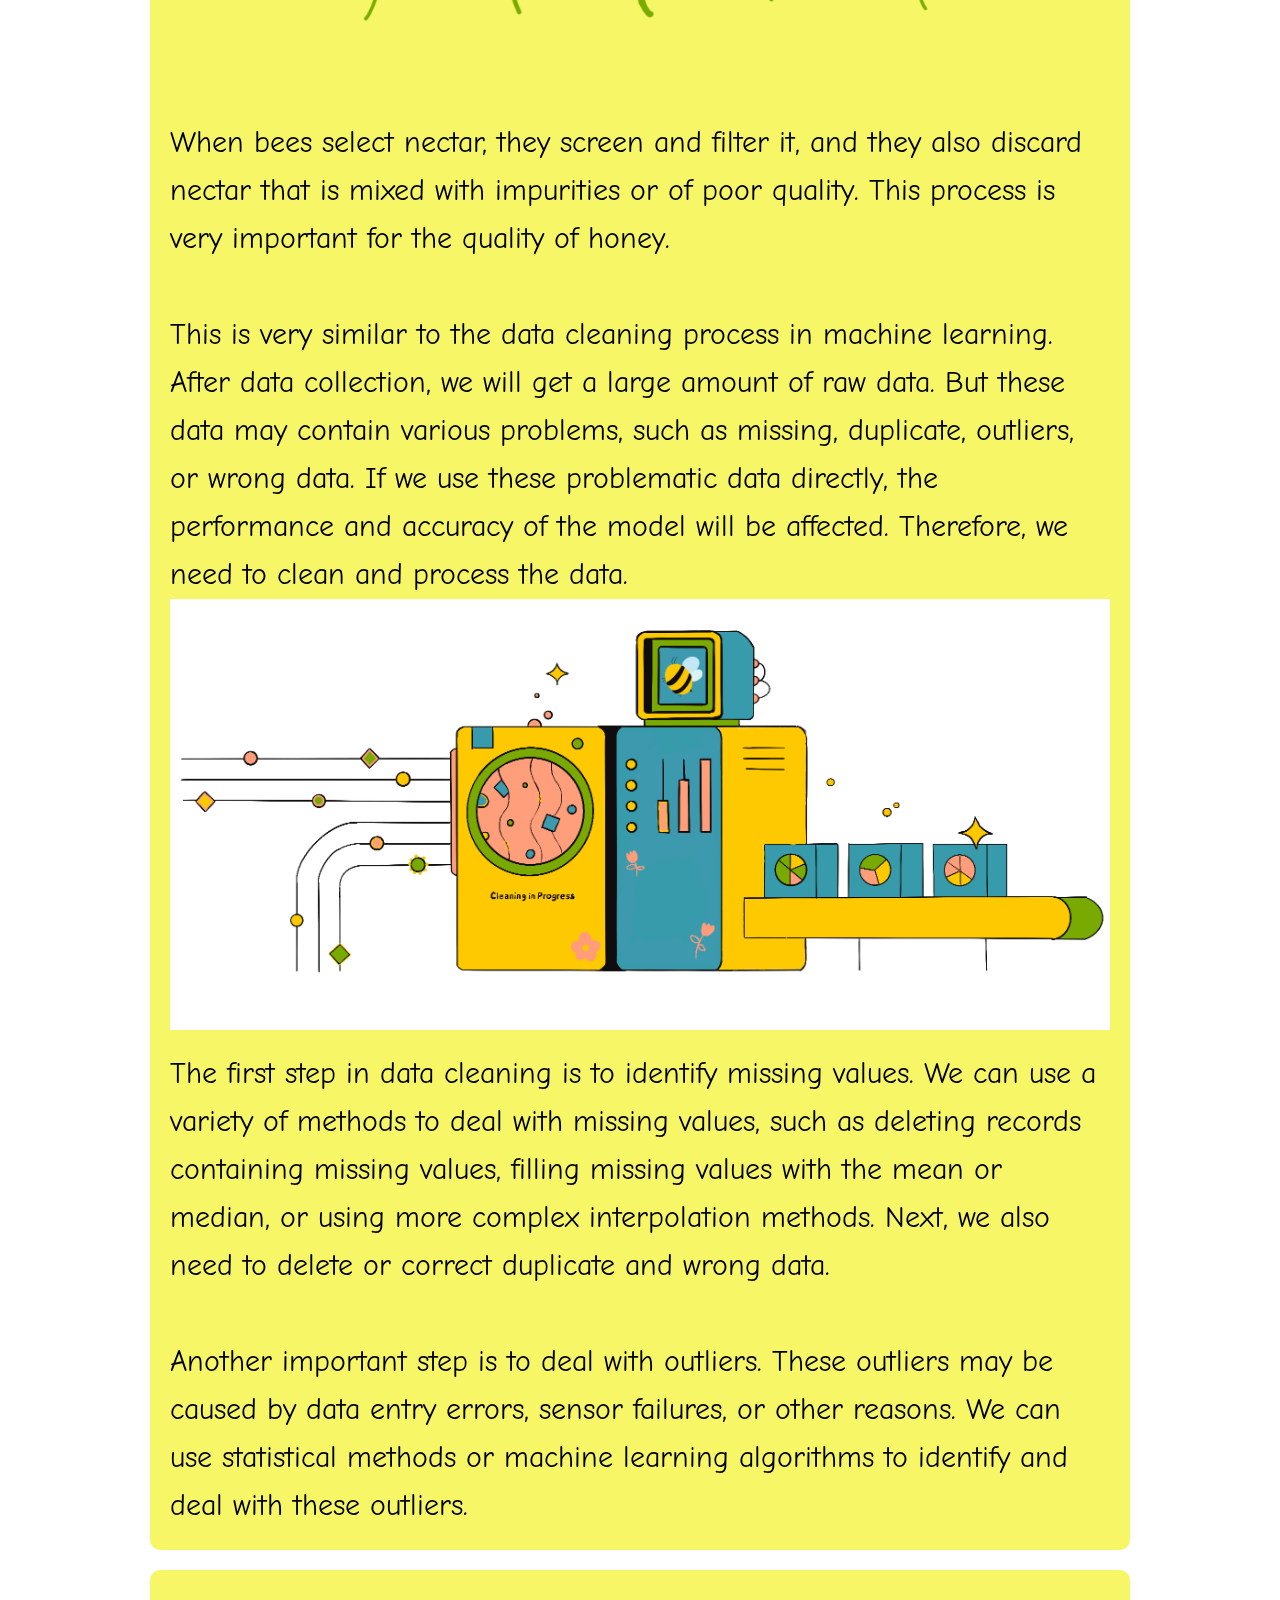
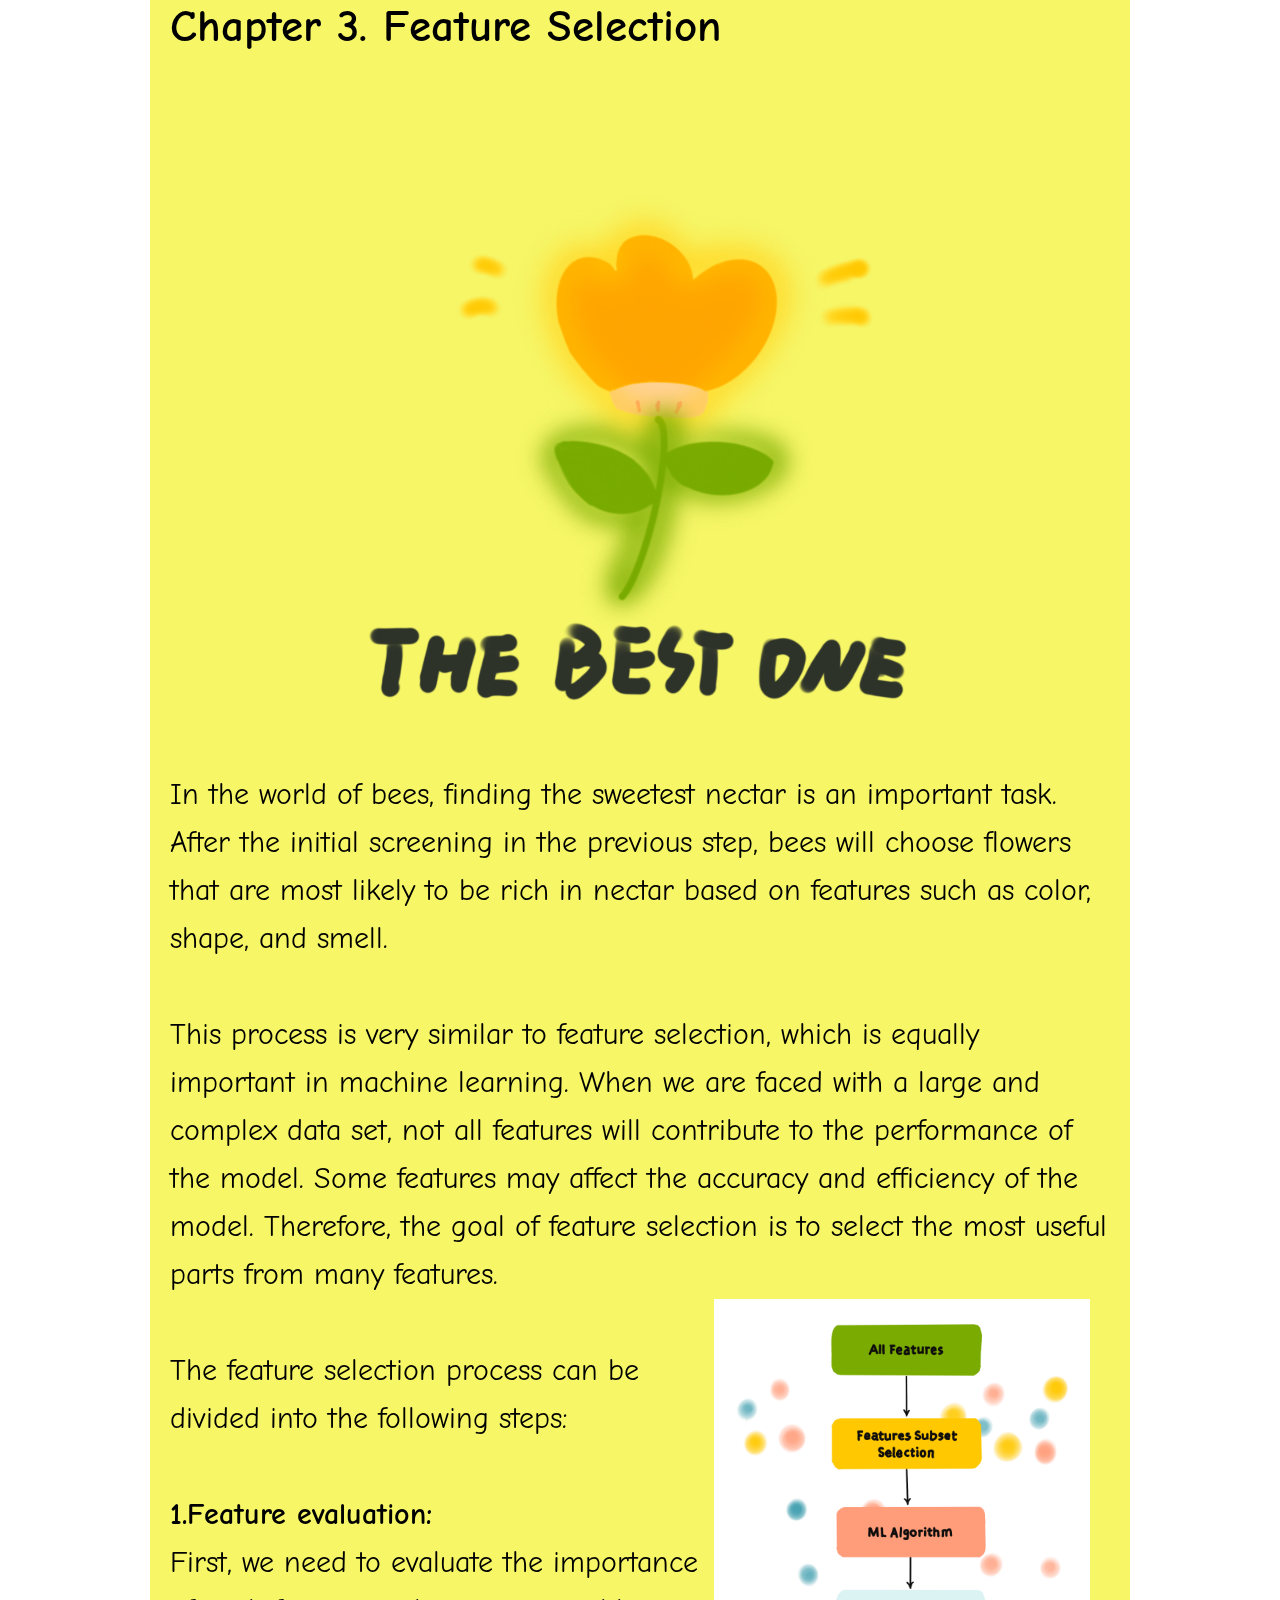
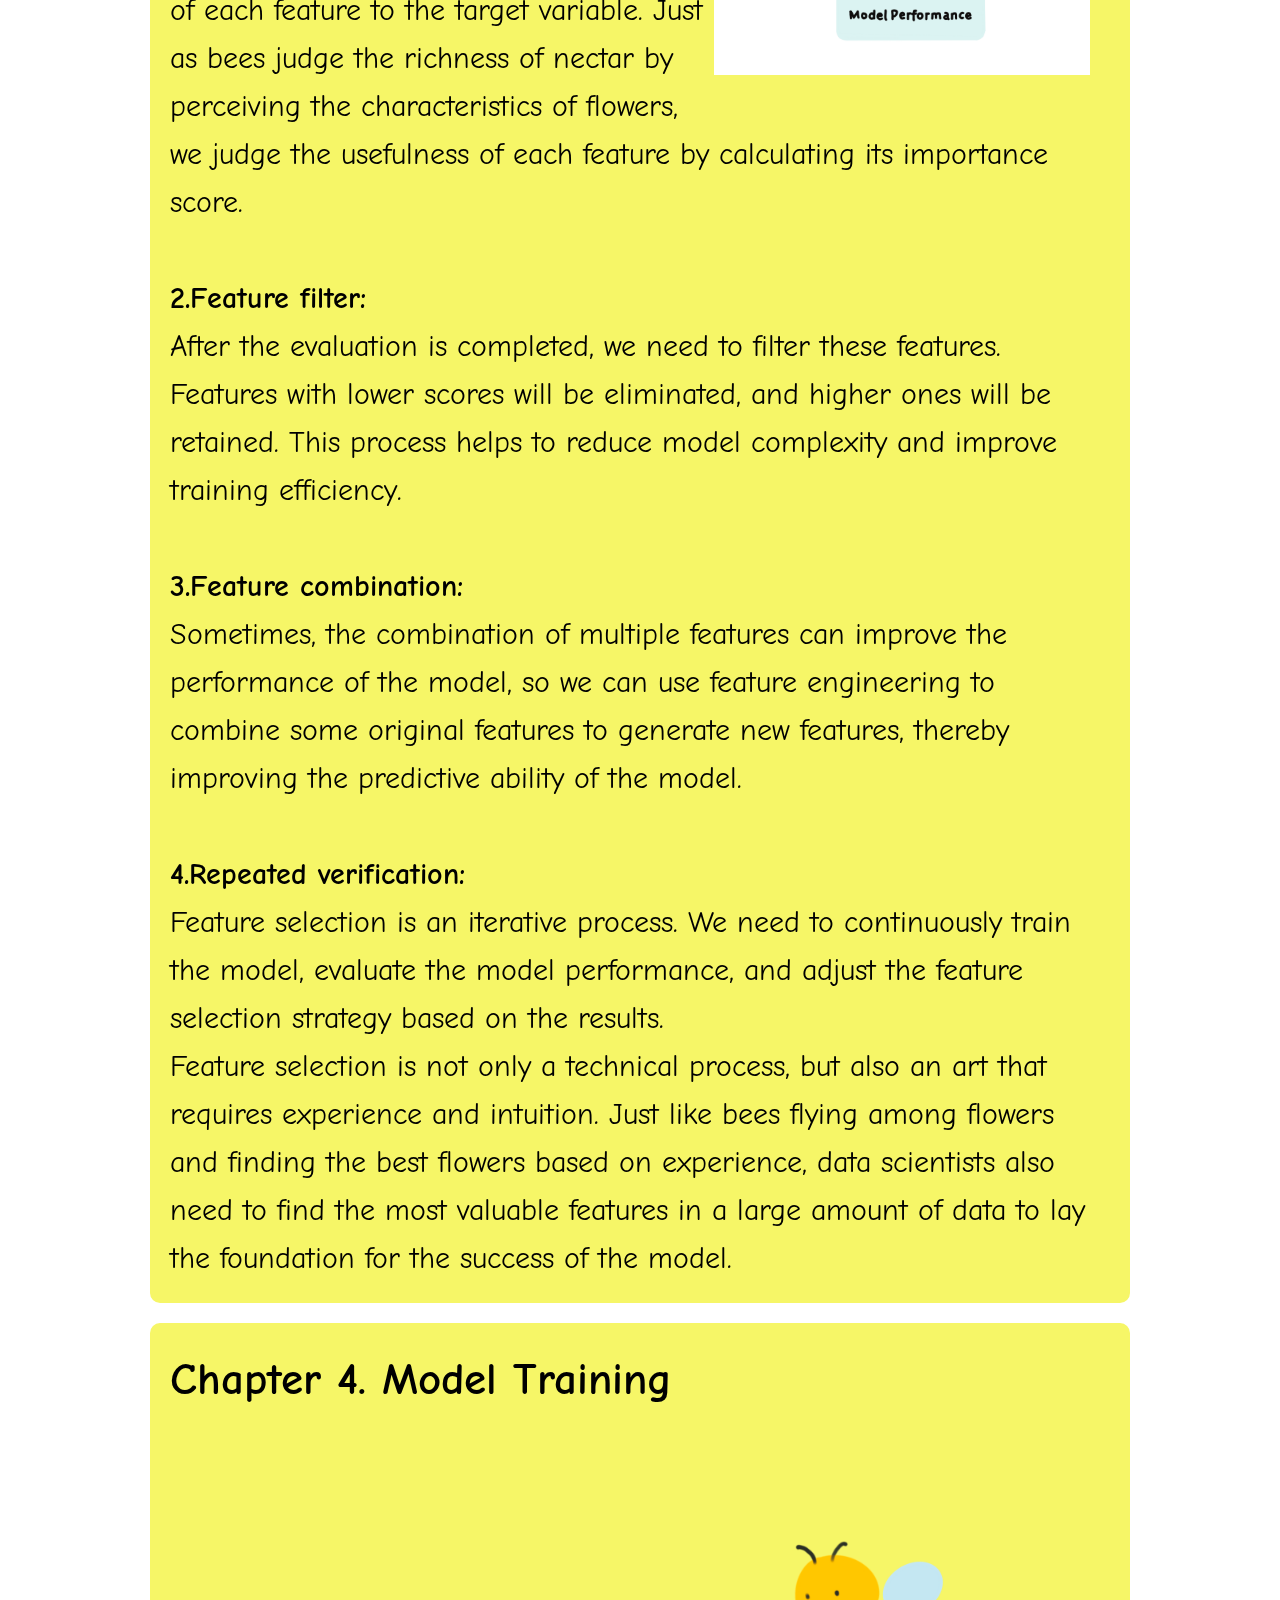
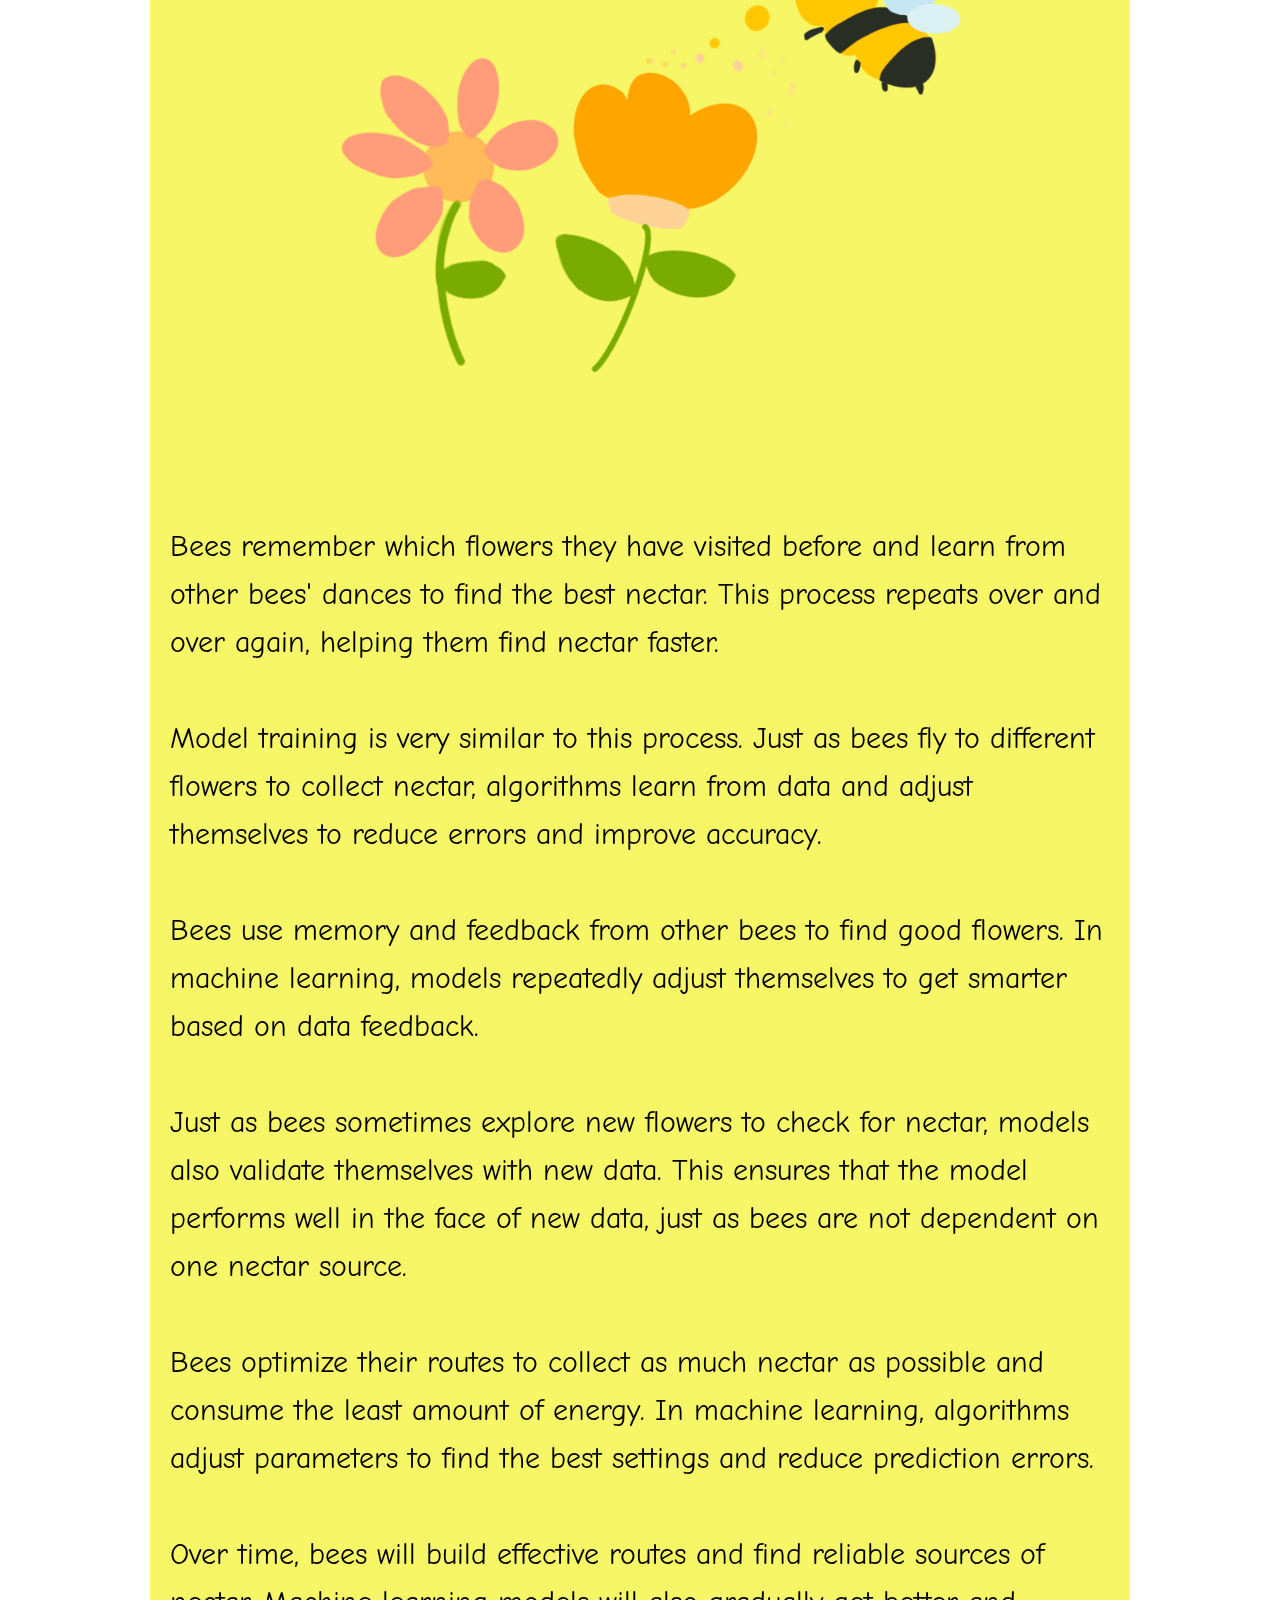
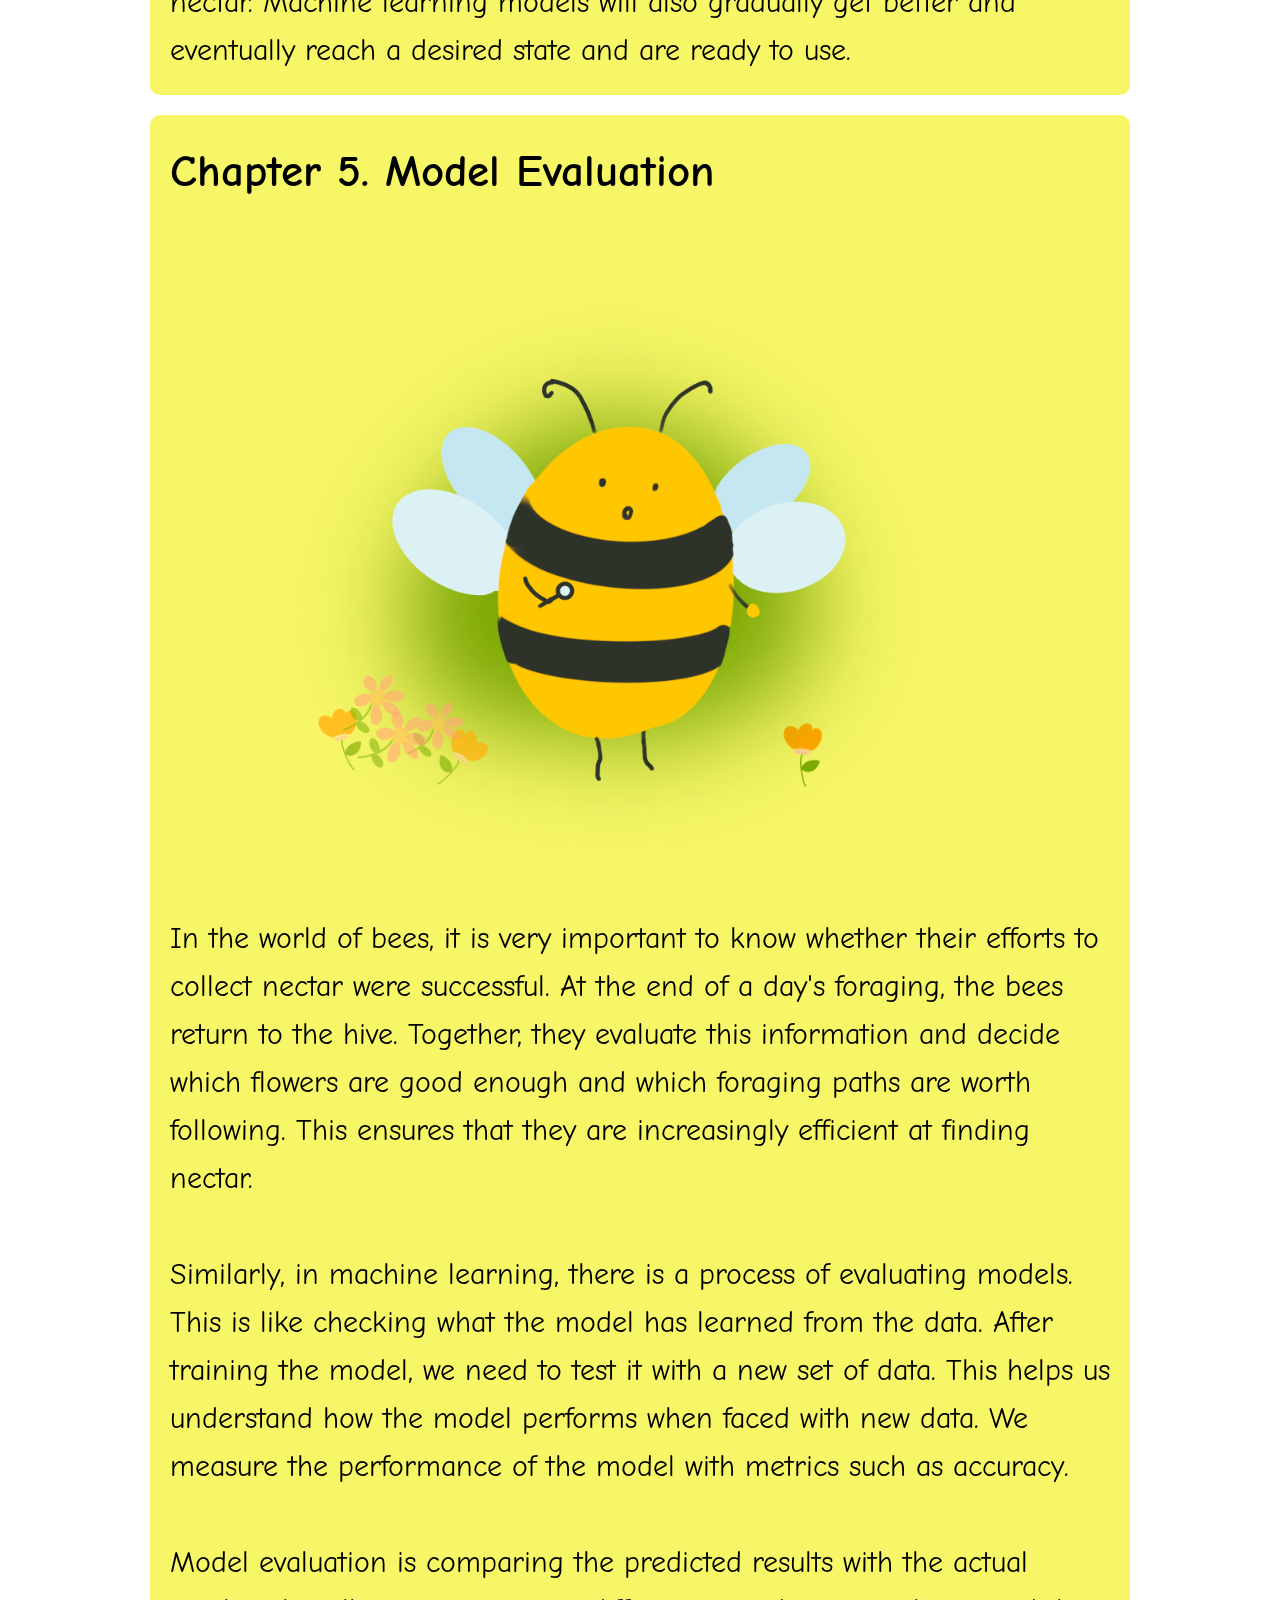
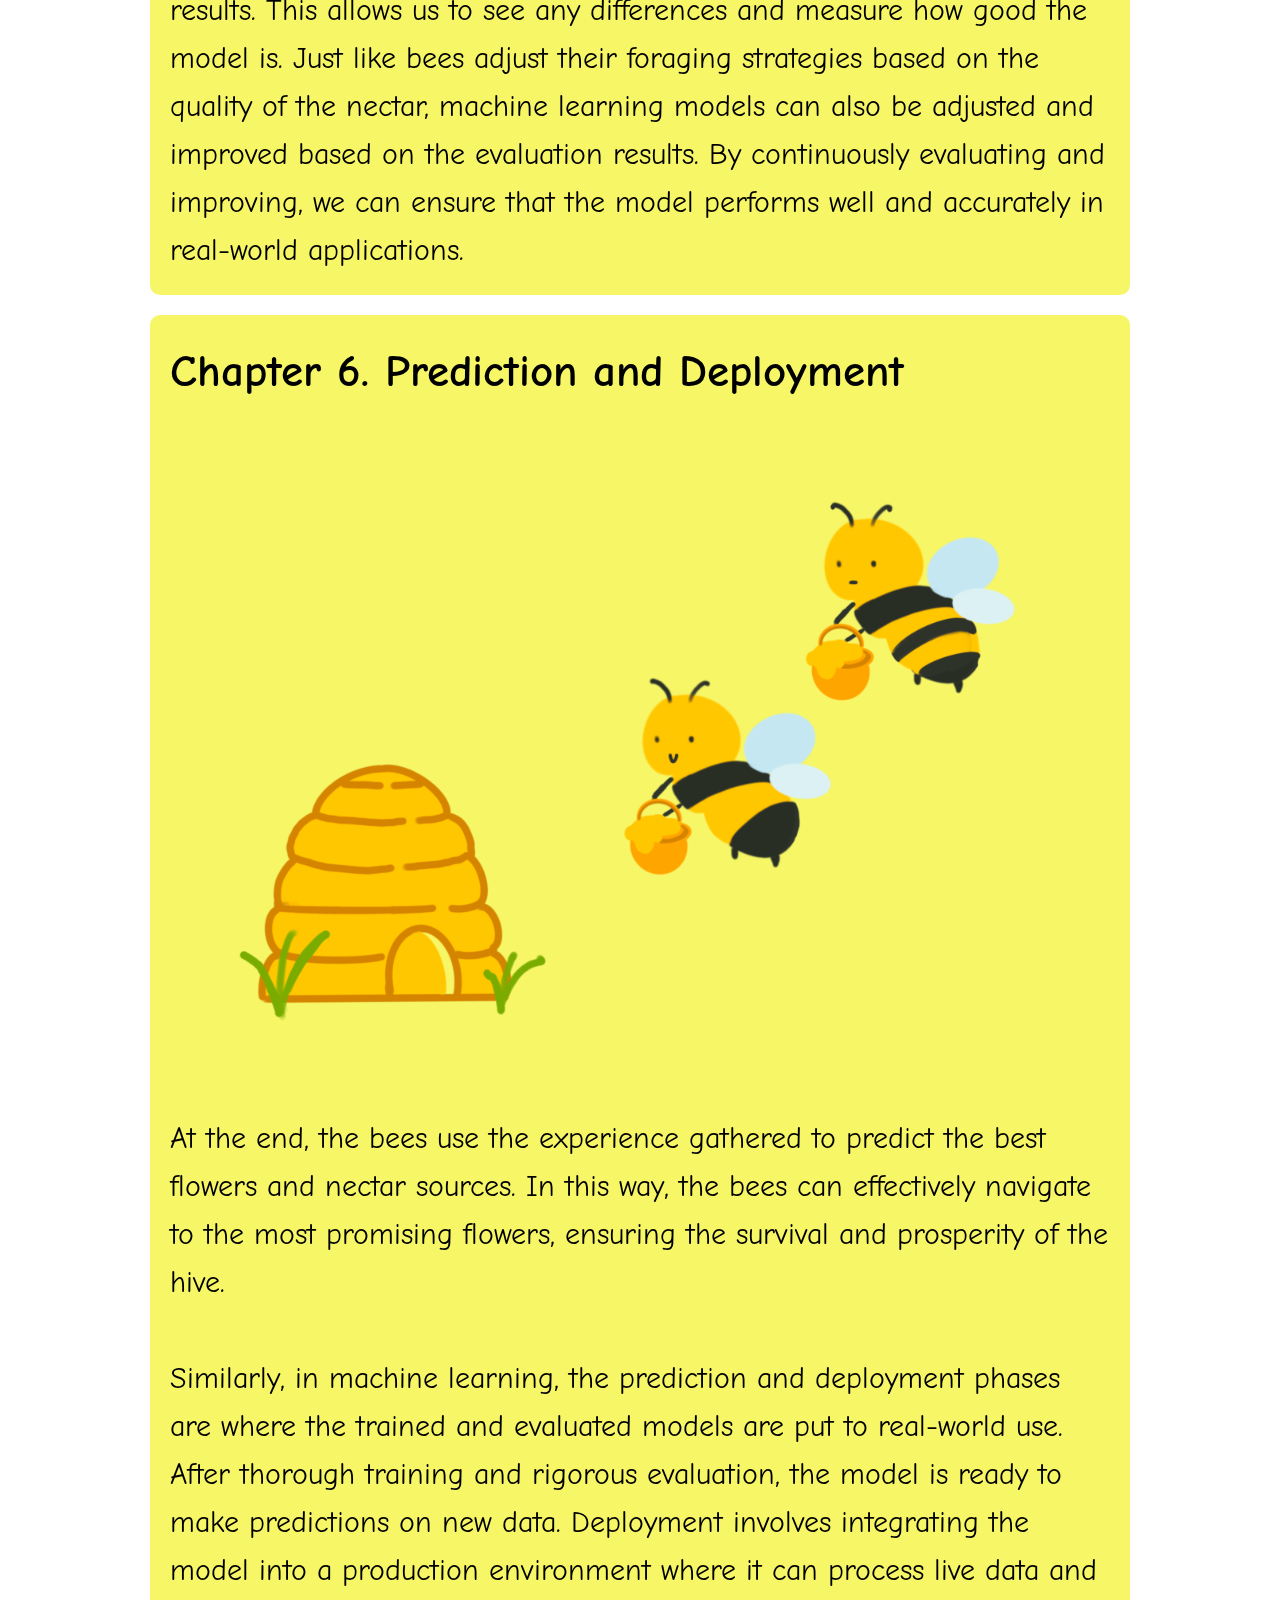
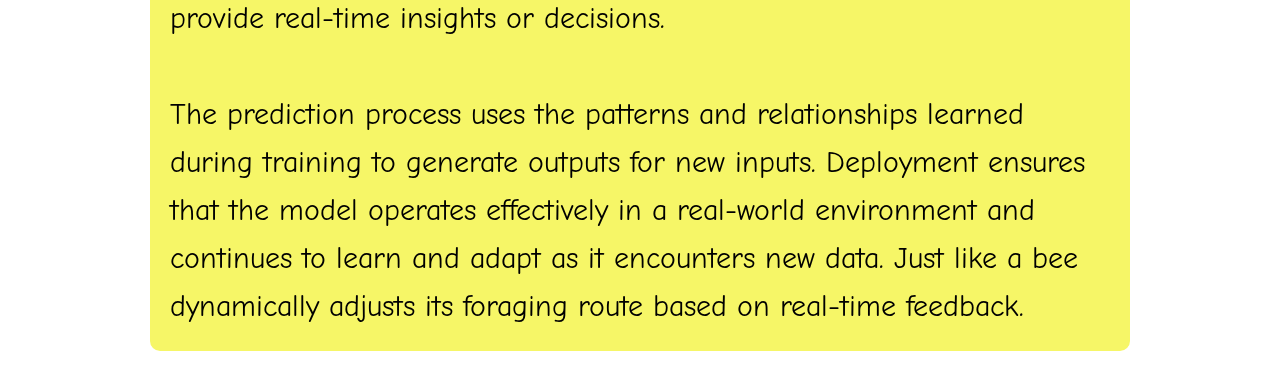
<file: making-with-webs/index.html>
<!DOCTYPE html>
<html lang="en">
<head>
    <meta charset="UTF-8">
    <meta name="viewport" content="width=device-width, initial-scale=1.0">
    <title>The Tale of the Learning Bees: A Journey through Data</title>
    <link href="https://fonts.googleapis.com/css?family=Macondo:regular" rel="stylesheet" />
    <link href="https://fonts.googleapis.com/css?family=Neucha:regular" rel="stylesheet" />
    <link href="https://fonts.googleapis.com/css?family=Special+Elite:regular" rel="stylesheet" />
    <link href="https://fonts.googleapis.com/css?family=Comic+Neue:300,300italic,regular,italic,700,700italic" rel="stylesheet" />
    <link rel="icon" href="icon.png" type="image/x-icon">
    <style>
        * {
            margin: 0;
            padding: 0;
            list-style: none;
            text-decoration: none;
            box-sizing: border-box;
        }

        body {
            font-family: 'Comic Neue';
            line-height: 1.6;
            overflow-x: hidden;
            cursor: url('icon.png'), auto;
        }

        body, a, button, .arrow {
    cursor: url('icon.png'), auto;
}

a, button, .arrow {
    cursor: url('icon2.png'), pointer;
}



        .nav {
            height: 50px;
            background: black;
            position: fixed;
            width: 100%;
            top: 0;
            z-index: 1000;
        }

        .navlist {
            display: flex;
            justify-content: center;
            align-items: center;
            height: 100%;
        }

        .navlist li {
            height: 50px;
            line-height: 50px;
            text-align: center;
            padding: 0 10px;
        }

        .navlist a {
            color: blanchedalmond;
            display: block;
            padding: 0 10px;
        }


        .navlist a:hover {
            background: blueviolet;
        }


        header {
            padding-top: 60px;
            margin: 50px auto 20px;
            background: #ffc700;
            padding: 20px;
            font-size: 50px;
            position: relative;
            z-index: 1;
        }


        /* .video-container {
            margin: 20px 0;
            text-align: center;
        }

        iframe {
            width: 100%;
            max-width: 1000px;
            height: 450px;
            border: none;
        } */

        main {
            max-width: 1000px;
            margin: auto;
            padding: 10px;
            position: relative;
            z-index: 1;
        }


        section {
            font-family: 'Comic Neue';
            font-size: 30px;
            background: rgb(246, 246, 103);
            margin: 20px 0;
            padding: 20px;
            border-radius: 10px;
        }

        section h2 {
            margin-bottom: 10px;
        }

        section p {
            margin-top: 0;
        }

        .image-container {
            text-align: center;
            margin: 20px 0;
        }

        .image-container img {
            max-width: 100%;
            height: auto;
            border-radius: 10px;
        }

        canvas {
            position: fixed;
            top: 0;
            left: 0;
            width: 100%;
            height: 100%;
            z-index: -1;
        }

        .header-bg {
    position: fixed;
    top: 0;
    left: 0;
    width: 100%;
    height: 100%;
    z-index: -2;
    background-size: cover;
    background-position: center;
    transition: background-image 1s ease-in-out;
        }

        .arrow {
    position: fixed;
    bottom: 20px;
    width: 60px;
    height: 60px;
    background-color: #ffc700;
    border-radius: 50%;
    display: flex;
    justify-content: center;
    align-items: center;
    cursor: pointer;
}

.arrow-left {
    left: 20px;
}

.arrow-right {
    right: 20px;
}

.arrow svg {
    fill: white ;
    width: 40px;
    height: 40px;
}



.i1 {
    width: 50%; 
    height: auto; 
    display: block;
    margin: 0 20px 20px 0; 
    border-right: 30px;
    float: left; 
}


.i2 {
    width: 100%; 
    height: auto; 
    display: block;
    margin: 0 20px 20px 0; 
    border-right: 30px;
    float: left; 
}

.i3 {
    width: 40%; 
    height: auto; 
    display: block;
    margin: 0 20px 20px 0; 
    border-right: 30px;
    float: right; 
}

h1 {
    font-family: 'Macondo';
    font-size: 90px;
    line-height: 0.9;
    font-style:initial;
}

.line {
    position: absolute;
            bottom: -50px; 
            left: 0;
            width: auto;
            max-height: 90px;
            max-width: 1400px;
            margin-left: 1px;
}


    </style>
</head>
<body>

    <div class="header-bg" id="header-bg"></div>

    <div class="arrow arrow-left" id="prevArrow" style="display: none;">
        <svg xmlns="http://www.w3.org/2000/svg" viewBox="0 0 24 24"><path d="M15.41 7.41L14 6l-6 6 6 6 1.41-1.41L10.83 12z"/></svg>
    </div>
    <div class="arrow arrow-right" id="nextArrow">
        <svg xmlns="http://www.w3.org/2000/svg" viewBox="0 0 24 24"><path d="M8.59 16.59L13.17 12 8.59 7.41 10 6l6 6-6 6z"/></svg>
    </div>
    
    <div class="header-bg"></div>
    <canvas id="backgroundCanvas"></canvas>
    <div class="nav">
        <ul class="navlist">
            <li><a href="#home">Home</a></li>
            <li><a href="#data-collection">Data Collection</a></li>
            <li><a href="#data-cleaning">Data Cleaning</a></li>
            <li><a href="#feature-selection">Feature Selection</a></li>
            <li><a href="#model-training">Model Training</a></li>
            <li><a href="#model-evaluation">Model Evaluation</a></li>
            <li><a href="#prediction-deployment">Prediction and Deployment</a></li>
        </ul>
    </div>

    <header id="home">
        <h1>The Tale of the Learning Bees:<br> Journey through Data  (＾▽＾)🐝</h1>
       
           
        
        <!-- <div class="video-container">
            <iframe src="https://www.youtube.com/embed/f_uwKZIAeM0" frameborder="0" allow="accelerometer; autoplay; clipboard-write; encrypted-media; gyroscope; picture-in-picture" allowfullscreen></iframe>
           
        </div> -->
        <img src="line.png" alt="line" class="line">
    </header>
    
    <main>
       
        <section id="data-collection">
            <h2>Chapter 1. Data Collection</h2>
            <div class="image-container">
                <img src="1.png" alt="Data Collection Image">
            </div>
            <p>
                On a sunny morning, a group of bees leave their hives and start their day's work. They fly to the flower fields in search of the sweetest nectar. These hardworking little animals constantly fly from one flower to another, collecting every drop of precious nectar. Nectar is not only their food source, but also the raw material for them to make honey. Through this collaboration, bees are able to efficiently collect large amounts of nectar to ensure that the needs of the entire hive are met.
            </p>
            <br>
            <p>
                This pattern of bee behavior is strikingly similar to the data collection process in machine learning. In machine learning, data collection is the first step. Just like bees collecting nectar, we need to collect data from a variety of sources. These sources can be databases, APIs, file systems, or even real-time data streams. We need to ensure that the collected data is diverse and comprehensive so that subsequent model training can have enough information to learn and predict.
            </p>
            
            <img src="c11.png" alt="Data Collection Image1" class="i1"> 
            <!-- img from https://www.taskus.com/insights/ai-data-collection-services-how-to-guide/ -->
            <br>
            <p>
                For example, when we want to train an image classification model, we need to collect a large number of images, which may come from the Internet, may be captured by a camera, or may be an existing database. Just like bees flying between different flowers, we also need to switch between different data sources to collect as much useful data as possible.
                </p>
        </section>
        <section id="data-cleaning">
            <h2>Chapter 2. Data Cleaning</h2>
            <div class="image-container">
                <img src="2.png" alt="Data Cleaning Image">
            </div>
            <p>
                 When bees select nectar, they screen and filter it, and they also discard nectar that is mixed with impurities or of poor quality. This process is very important for the quality of honey.
                </p>
                <br>
                <p>
                    This is very similar to the data cleaning process in machine learning. After data collection, we will get a large amount of raw data. But these data may contain various problems, such as missing, duplicate, outliers, or wrong data. If we use these problematic data directly, the performance and accuracy of the model will be affected. Therefore, we need to clean and process the data.
                </p>
                <img src="c21.png" alt="Data Cleaning Image1" class="i2"> 
                <!-- https://www.obviously.ai/post/data-cleaning-in-machine-learning -->
                <p>
                    The first step in data cleaning is to identify missing values. We can use a variety of methods to deal with missing values, such as deleting records containing missing values, filling missing values ​​with the mean or median, or using more complex interpolation methods. Next, we also need to delete or correct duplicate and wrong data.
                </p>
                <br>
                <p>
                    Another important step is to deal with outliers. These outliers may be caused by data entry errors, sensor failures, or other reasons. We can use statistical methods or machine learning algorithms to identify and deal with these outliers.
                </p>
                
        </section>
        <section id="feature-selection">
            <h2>Chapter 3. Feature Selection</h2>
            <div class="image-container">
                <img src="3.png" alt="Feature Selection Image">
            </div>
            
        <p>In the world of bees, finding the sweetest nectar is an important task. After the initial screening in the previous step, bees will choose flowers that are most likely to be rich in nectar based on features such as color, shape, and smell.</p>
        <br>
        <p>This process is very similar to feature selection, which is equally important in machine learning. When we are faced with a large and complex data set, not all features will contribute to the performance of the model. Some features may affect the accuracy and efficiency of the model. Therefore, the goal of feature selection is to select the most useful parts from many features.</p>
        <img src="c31.png" alt="Feature Selection" class="i3"> 
        <!-- https://medium.com/@anirudhsreekumar98/feature-selection-techniques-in-machine-learning-d12ca95527b2 -->
        
        <br><p>The feature selection process can be divided into the following steps:</p>
        <p>
           <br> <b>1.Feature evaluation:</b><br>
            First, we need to evaluate the importance of each feature to the target variable. Just as bees judge the richness of nectar by perceiving the characteristics of flowers, we judge the usefulness of each feature by calculating its importance score.
<br>
<br><b>2.Feature filter:</b><br>
After the evaluation is completed, we need to filter these features. Features with lower scores will be eliminated, and higher ones will be retained. This process helps to reduce model complexity and improve training efficiency.
<br>
<br><b>3.Feature combination:</b><br>
Sometimes, the combination of multiple features can improve the performance of the model, so we can use feature engineering to combine some original features to generate new features, thereby improving the predictive ability of the model.
<br>

<br><b>4.Repeated verification:</b><br>
Feature selection is an iterative process. We need to continuously train the model, evaluate the model performance, and adjust the feature selection strategy based on the results.
</p>
      <p>Feature selection is not only a technical process, but also an art that requires experience and intuition. Just like bees flying among flowers and finding the best flowers based on experience, data scientists also need to find the most valuable features in a large amount of data to lay the foundation for the success of the model.</p>
    </section>
        <section id="model-training">
            <h2>Chapter 4. Model Training</h2>
            <div class="image-container">
                <img src="4.png" alt="Model Training Image">
            </div>
            <p>
                Bees remember which flowers they have visited before and learn from other bees' dances to find the best nectar. This process repeats over and over again, helping them find nectar faster.
            </p>
           <br>
            <p>
                Model training is very similar to this process. Just as bees fly to different flowers to collect nectar, algorithms learn from data and adjust themselves to reduce errors and improve accuracy.
            </p>
            <br>
            <p>
                Bees use memory and feedback from other bees to find good flowers. In machine learning, models repeatedly adjust themselves to get smarter based on data feedback.
            </p>
            <br>
            <p>
                Just as bees sometimes explore new flowers to check for nectar, models also validate themselves with new data. This ensures that the model performs well in the face of new data, just as bees are not dependent on one nectar source.
            </p>
            <br>
            <p>
                Bees optimize their routes to collect as much nectar as possible and consume the least amount of energy. In machine learning, algorithms adjust parameters to find the best settings and reduce prediction errors.
            </p>
            <br>
            <p>
                Over time, bees will build effective routes and find reliable sources of nectar. Machine learning models will also gradually get better and eventually reach a desired state and are ready to use.
            </p>
           
        </section>
        <section id="model-evaluation">
            <h2>Chapter 5. Model Evaluation</h2>
            <div class="image-container">
                <img src="5.png" alt="Model Evaluation Image">
            </div>
            
        <p>In the world of bees, it is very important to know whether their efforts to collect nectar were successful. At the end of a day's foraging, the bees return to the hive. Together, they evaluate this information and decide which flowers are good enough and which foraging paths are worth following. This ensures that they are increasingly efficient at finding nectar.</p>
            <br><p>Similarly, in machine learning, there is a process of evaluating models. This is like checking what the model has learned from the data. After training the model, we need to test it with a new set of data. This helps us understand how the model performs when faced with new data. We measure the performance of the model with metrics such as accuracy.</p>
           <br> <p>Model evaluation is comparing the predicted results with the actual results. This allows us to see any differences and measure how good the model is. Just like bees adjust their foraging strategies based on the quality of the nectar, machine learning models can also be adjusted and improved based on the evaluation results. By continuously evaluating and improving, we can ensure that the model performs well and accurately in real-world applications.</p>
        </section>
        <section id="prediction-deployment">
            <h2>Chapter 6. Prediction and Deployment</h2>
            <div class="image-container">
                <img src="6.png" alt="Prediction and Deployment Image">
            </div>
            <p>At the end, the bees use the experience gathered to predict the best flowers and nectar sources. In this way, the bees can effectively navigate to the most promising flowers, ensuring the survival and prosperity of the hive.</p>
            <br><p>Similarly, in machine learning, the prediction and deployment phases are where the trained and evaluated models are put to real-world use. After thorough training and rigorous evaluation, the model is ready to make predictions on new data. Deployment involves integrating the model into a production environment where it can process live data and provide real-time insights or decisions.</p>
            <br><p>The prediction process uses the patterns and relationships learned during training to generate outputs for new inputs. Deployment ensures that the model operates effectively in a real-world environment and continues to learn and adapt as it encounters new data. Just like a bee dynamically adjusts its foraging route based on real-time feedback.</p>
        </section>


    </main>

  
        <script>
    document.addEventListener("DOMContentLoaded", function() {
        const images = [
            'background1.png',
            'background2.png',
            'background3.png'
        ];
        let currentIndex = 0;
        const headerBg = document.getElementById('header-bg');

        function changeBackground() {
            headerBg.style.backgroundImage = `url(${images[currentIndex]})`;
            currentIndex = (currentIndex + 1) % images.length;
        }

        
        changeBackground();
        

        setInterval(changeBackground, 1500);
    });


       


        document.addEventListener("DOMContentLoaded", function() {
    const sections = document.querySelectorAll("main > section");
    const prevArrow = document.getElementById("prevArrow");
    const nextArrow = document.getElementById("nextArrow");
    let currentIndex = 0;

    function updateArrows() {
        prevArrow.style.display = currentIndex === 0 ? "none" : "flex";
        nextArrow.style.display = currentIndex === sections.length - 1 ? "none" : "flex";
    }

    prevArrow.addEventListener("click", function() {
        if (currentIndex > 0) {
            currentIndex--;
            sections[currentIndex].scrollIntoView({ behavior: "smooth" });
            updateArrows();
        }
    });

    nextArrow.addEventListener("click", function() {
        if (currentIndex < sections.length - 1) {
            currentIndex++;
            sections[currentIndex].scrollIntoView({ behavior: "smooth" });
            updateArrows();
        }
    });

    updateArrows();
});

document.addEventListener("DOMContentLoaded", function() {
    const sections = document.querySelectorAll("main > section");
    const prevArrow = document.getElementById("prevArrow");
    const nextArrow = document.getElementById("nextArrow");
    const getStarted = document.getElementById("getStarted");
    let currentIndex = 0;

    function updateArrows() {
        prevArrow.style.display = currentIndex === 0 ? "none" : "flex";
        nextArrow.style.display = currentIndex === sections.length - 1 ? "none" : "flex";
    }

    prevArrow.addEventListener("click", function() {
        if (currentIndex > 0) {
            currentIndex--;
            sections[currentIndex].scrollIntoView({ behavior: "smooth" });
            updateArrows();
        }
    });

    nextArrow.addEventListener("click", function() {
        if (currentIndex < sections.length - 1) {
            currentIndex++;
            sections[currentIndex].scrollIntoView({ behavior: "smooth" });
            updateArrows();
        }
    });

    getStarted.addEventListener("click", function() {
        currentIndex = 0;
        sections[currentIndex].scrollIntoView({ behavior: "smooth" });
        updateArrows();
    });

    updateArrows();
});


    </script>
</body>
</html>
</file>
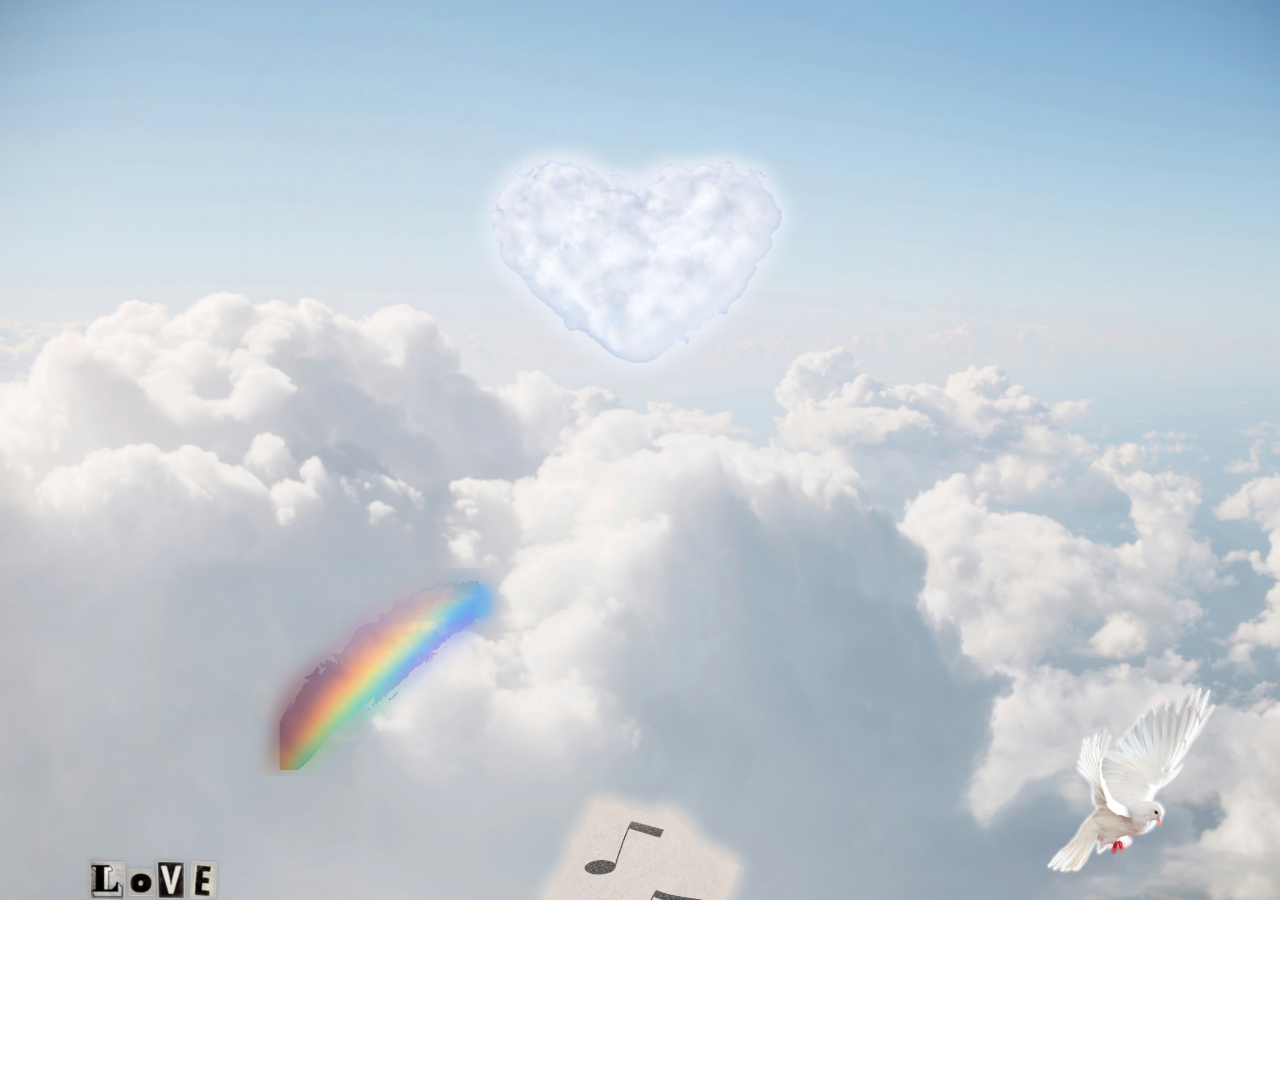
<file: making-with-images/visual_poster.html>
<!DOCTYPE html>
<html lang="en">

<head>
    <meta charset="UTF-8">
    <meta name="viewport" content="width=device-width, initial-scale=1.0">
    <title>Document</title>
    <style>
        html,
        body {
            margin: 0;
            padding: 0;
            height: 100%;
           
            /* display: flex;
            justify-content: center;
            align-items: center; */
            overflow: scroll;
        }


        .background-image {
            background-image: url('clouds_background.jpg');
            background-repeat: no-repeat;
            background-size: cover;
            background-attachment: fixed;
           
            position: fixed;
          
            top: 0;
            left: 0;
            right: 0;
            bottom: 0;
            z-index: -1;
        }

        .center {
            position: relative;
            display: flex;
            flex-direction: column;
            align-items: center;
            justify-content: flex-start;
            transform: translate(0px, -120px);
            height: 500px;
            margin-top: 100px;
            /* width: 100%;
            padding-bottom: 200px; */
           

        }

        .bottom {
            position: relative;
            display: flex;
            flex-direction: column;
            align-items: center;
            justify-content: flex-start;
            transform: translate(0px, -120px);
            height: 300px;
        }

        .dynamic-image {
            display: flex;
            /* flex-direction: column; */
           
            align-items: center;
            
            justify-content: space-between;
            
            width: 100%;
            
        }

        .dynamic-image img {
            margin: 10px;
            
            max-width: 300px;
           
            height: auto;
          
        }

        .heart {
            width: 800px;
            /* Adjust size as needed */
            height: 500px;
            z-index: 2;

        }

        .clock {
            position: absolute;
            width: 200px;
           
            height: 140px;
            
            opacity: 0;
            transition: opacity 0.5s ease;
        }

        /* Clock positions around the heart */
        .clock.top {
            top: 0;
            left: 50%;
            transform: translate(-50%, 20px);
        }

        .clock.bottom {
            bottom: 0;
            left: 50%;
            transform: translate(-50%, 50px);
        }

        .clock.left {
            top: 50%;
            left: 0;
            transform: translate(0, -50%);
        }

        .clock.right {
            top: 50%;
            right: 0;
            transform: translate(0, -50%);
        }

        .image1 {
            width: 300px;
        }

        .clocks {
            /* display: flex; */
            /* height: 200px; */
            position: relative;
            text-align: center;
        }

        .dynamic-img {
            width: 300px;
            position: absolute;

            animation-duration: 4s;
            
            animation-timing-function: linear;
            
            animation-iteration-count: infinite;
            
            animation-direction: alternate;
            
            animation-fill-mode: forwards;
        }

        .dynamic-img img {
            width: 100%;
        }

        .dynamic-img.top {
            bottom: 0;
            left: 30%;
            transform: translate(-50%, 0px);
            
            animation-name: LeftToRight;
        }

        .dynamic-img.left {
            bottom: 0;
            left: 0;
            transform: translate(0%, 100%);
            
            animation-name: TopToBottom;
        }

        .dynamic-img.right {
            bottom: 0;
            right: 0;
            transform: translate(0%, 50%);
            
            animation-name: BottomToTop;
        }

        .dynamic-img.bottom {
            bottom: 0;
            left: 50%;
            transform: translate(-50%, 100%);
            
            animation-name: RightToLeft;
        }

        @keyframes LeftToRight {
            0% {
                margin-left: 0px;
            }

            25% {
                margin-left: 100px;
            }

            50% {
                margin-left: 300px;
            }

            75% {
                margin-left: 400px;
            }

            100% {
                margin-left: 500px;
            }
        }

        @keyframes RightToLeft {
            0% {
                margin-left: 500px;
            }

            25% {
                margin-left: 300px;
            }

            50% {
                margin-left: 200px;
            }

            75% {
                margin-left: 100px;
            }

            100% {
                margin-left: 0px;
            }
        }

        @keyframes TopToBottom {
            0% {
                bottom: -150px;
                transform: scale(0.5);
            }

            25% {
                bottom: -100px;
                transform: scale(0.75);
            }

            50% {
                bottom: -50px;
                transform: scale(1);
            }

            75% {
                bottom: 0px;
                transform: scale(1.5);
            }

            100% {
                bottom: 50x;
                transform: scale(2);
            }
        }

        @keyframes BottomToTop {
            0% {
                bottom: 50px;
                transform: scale(0.5);
            }

            25% {
                bottom: 0px;
                transform: scale(0.75);
            }

            50% {
                bottom: 50px;
                transform: scale(1);
            }

            75% {
                bottom: 100px;
                transform: scale(1.5);
            }

            100% {
                bottom: 150x;
                transform: scale(2);
            }
        }
    </style>
</head>

<body>
    <div class="background-image"></div>
    <div class="center">
        <div class="clocks">
            <img src="heart.png" class="heart">
            <img src="clock.png" class="clock top">
            <img src="clock.png" class="clock right">
            <img src="clock.png" class="clock bottom">
            <img src="clock.png" class="clock left">
        </div>

        <!-- <div class="dynamic-image"> -->
        
        <!-- </div> -->
    </div>

    <div class="bottom">
        <div class="dynamic-img top">
            <img src="image1.png" id="image1">
        </div>
        <div class="dynamic-img right">
            <img src="image2.png" id="image2">
        </div>
        <div class="dynamic-img bottom">
            <img src="image3.png" id="image3">
        </div>
        <div class="dynamic-img left">
            <img src="image4.png" id="image4">
        </div>
    </div>

    <script>
        // JavaScript to cycle clocks
        const clocks = document.querySelectorAll('.clock');
        let activeIndex = 0;

        function cycleClocks() {
            // Hide all clocks
            clocks.forEach(clock => clock.style.opacity = 0);

            // Show next clock
            clocks[activeIndex].style.opacity = 1;
            activeIndex = (activeIndex + 1) % clocks.length;
        }

        // Start cycling every 2 seconds
        setInterval(cycleClocks, 1500);
    </script>
</body>

</html>
</file>
<file: making-with-types/style.css>
.a4-canvas {
    width: 794px;
    height: 1123px;
    margin: 0 auto;
    border: 3px solid #3836bb;
    background-color: #f5ebf6;

    padding: 20px;
    position: relative;
    overflow: hidden;

    /* Create a grid */
    background-size: 84px 84px;
    background-image:
        linear-gradient(to right, rgba(56, 54, 187, 0.5) 1px, transparent 1px),
        linear-gradient(to bottom, rgba(56, 54, 187, 0.5), transparent 1px);
}

/* A4 background */
.floating-word {
    position: fixed;
    opacity: 0.2;
    color: #3836bb;
    font-size: 70px;
    font-family: "Marcellus SC";
    font-style: italic;
    font-weight: bold;
    animation-duration: 8s;
    animation-direction: alternate;
    animation-iteration-count: infinite;
    /* Loop the animation */
    animation-timing-function: linear;/
}



@keyframes moveUpload {
    from {
        left: 1200px;
        top: 900px;
    }

    to {
        left: 1500px;
        top: 100px;
    }
}

@keyframes moveAPI {
    from {
        right: 1300px;
        top: 200px;
    }

    to {
        right: 1400px;
        top: 700px;
    }
}

@keyframes moveDataCollection {
    from {
        left: 1220px;
        bottom: 800px;
    }

    to {
        left: 1350px;
        bottom: 300px;
    }
}

.upload {
    animation-name: moveUpload;
}

.api-data {
    animation-name: moveAPI;
}

.collection {
    animation-name: moveDataCollection;
}


h1 {
    font-family: 'Marcellus SC';
    color: #3836bb;
    font-size: 65px;
    margin: 0.8;
    line-height: 1.2;
    letter-spacing: 0.38cm;
}

/* title  */

h2 {
    font-family: 'Marcellus SC';
    color: #3836bb;
    font-size: 60px;
    margin: 0;
    line-height: 0.8;
    letter-spacing: 0.2cm;
    text-align: right;
    font-style: italic;

}

.paragraph {
    margin-top: 2cm;
    width: 400px;
    height: 600px;
    color: #3836bb;
    font-size: 19px;
    font-weight: 500;
    font-family: "PT Serif";
    /* A very technological font */
}

/* main text */

div.text {
    font-family: 'Marcellus SC';
    color: #3836bb;
    font-size: 60px;
    margin: 0;
    line-height: 0.8;
    letter-spacing: 0.2cm;
    text-align: right;
    font-style: italic;
}

.a4-canvas,
.floating-word,
h1,
h2,
.paragraph {
    transition: background-color 1.5s ease, color 1.5s ease, border-color 1.5s ease;
}
</file>
